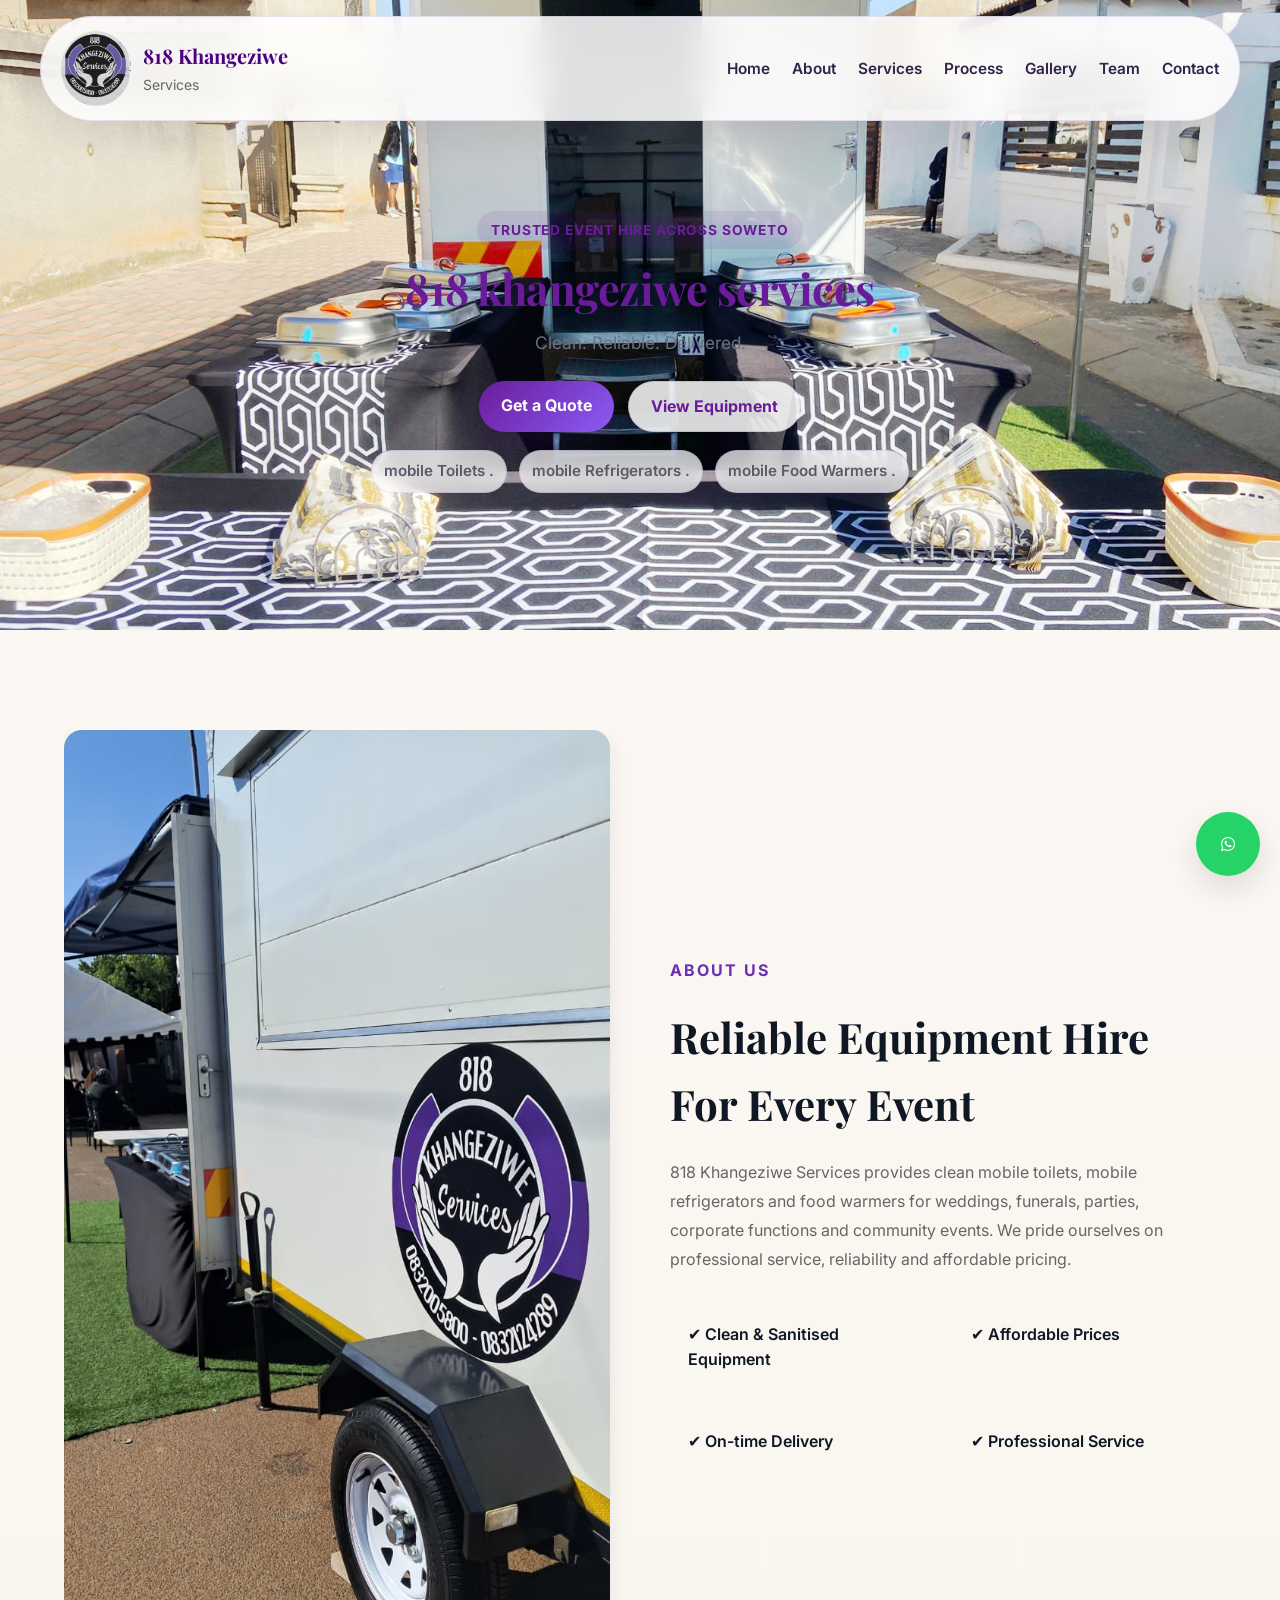
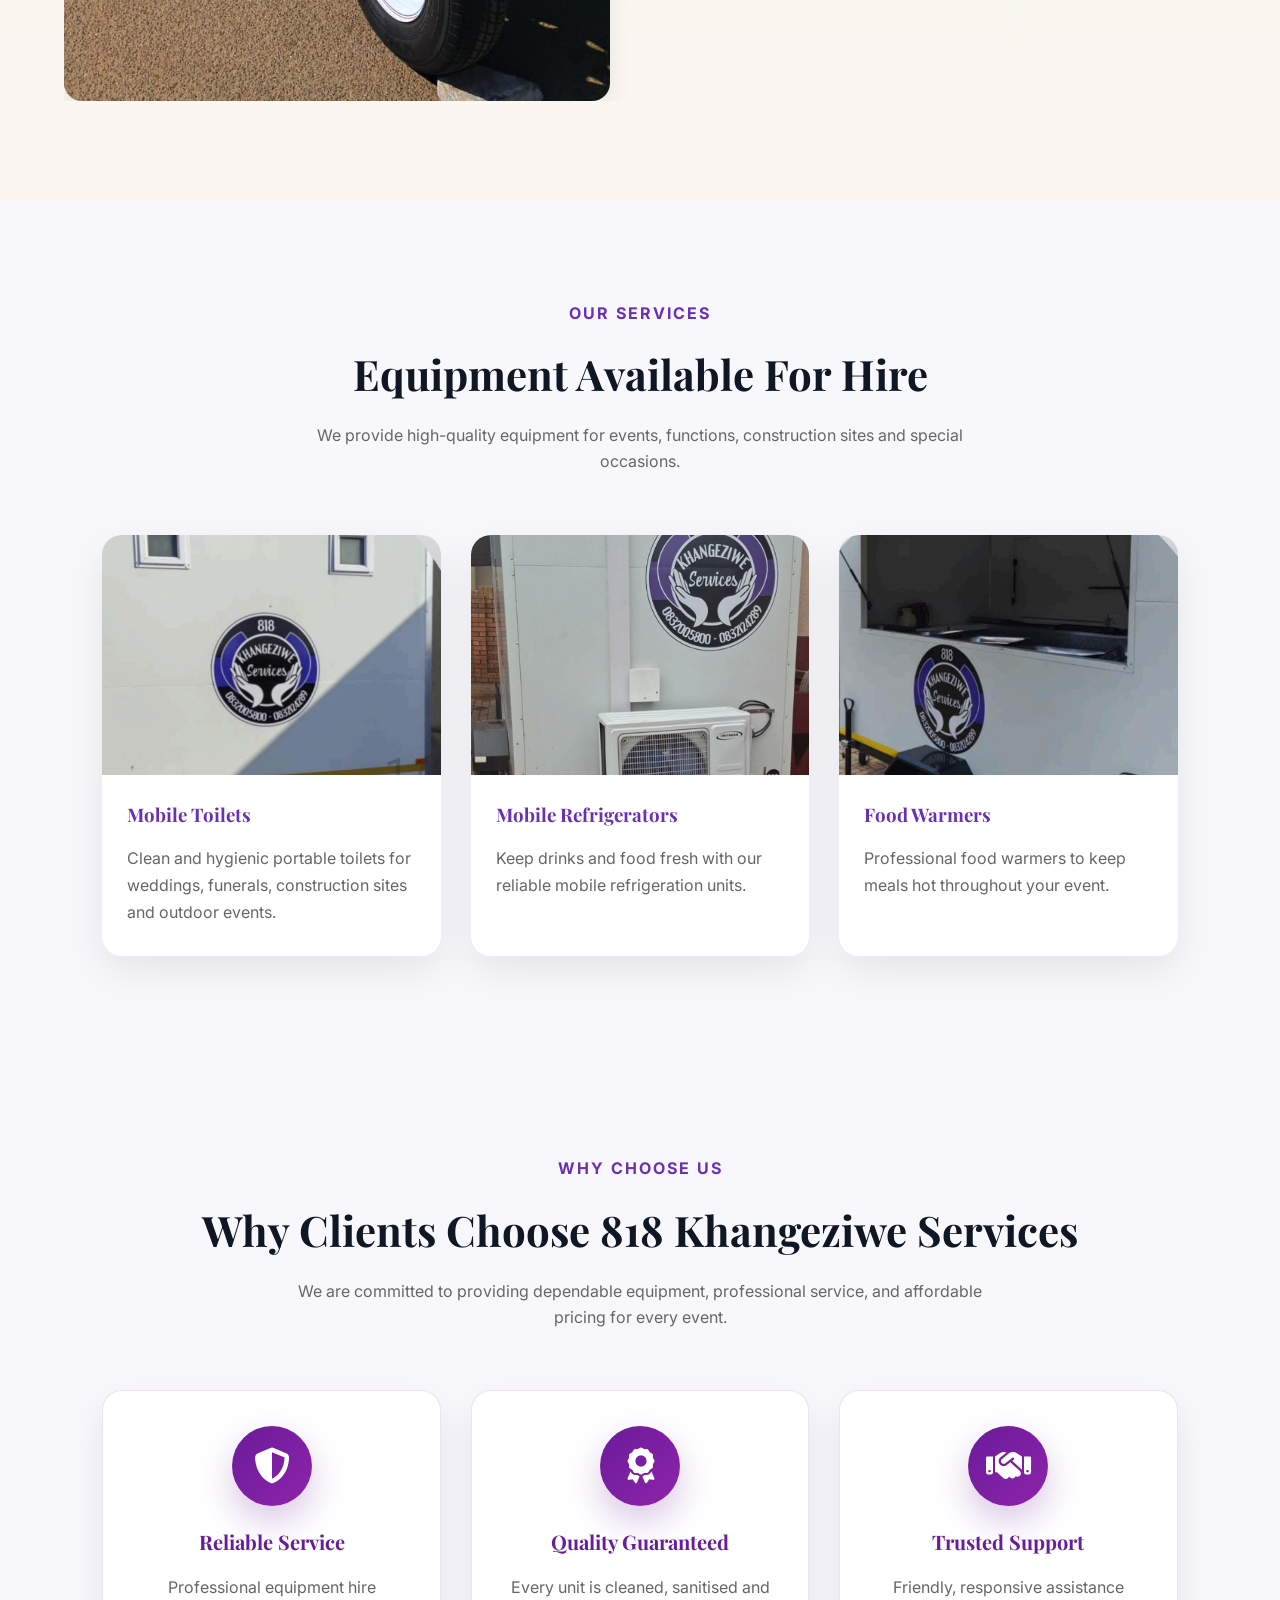
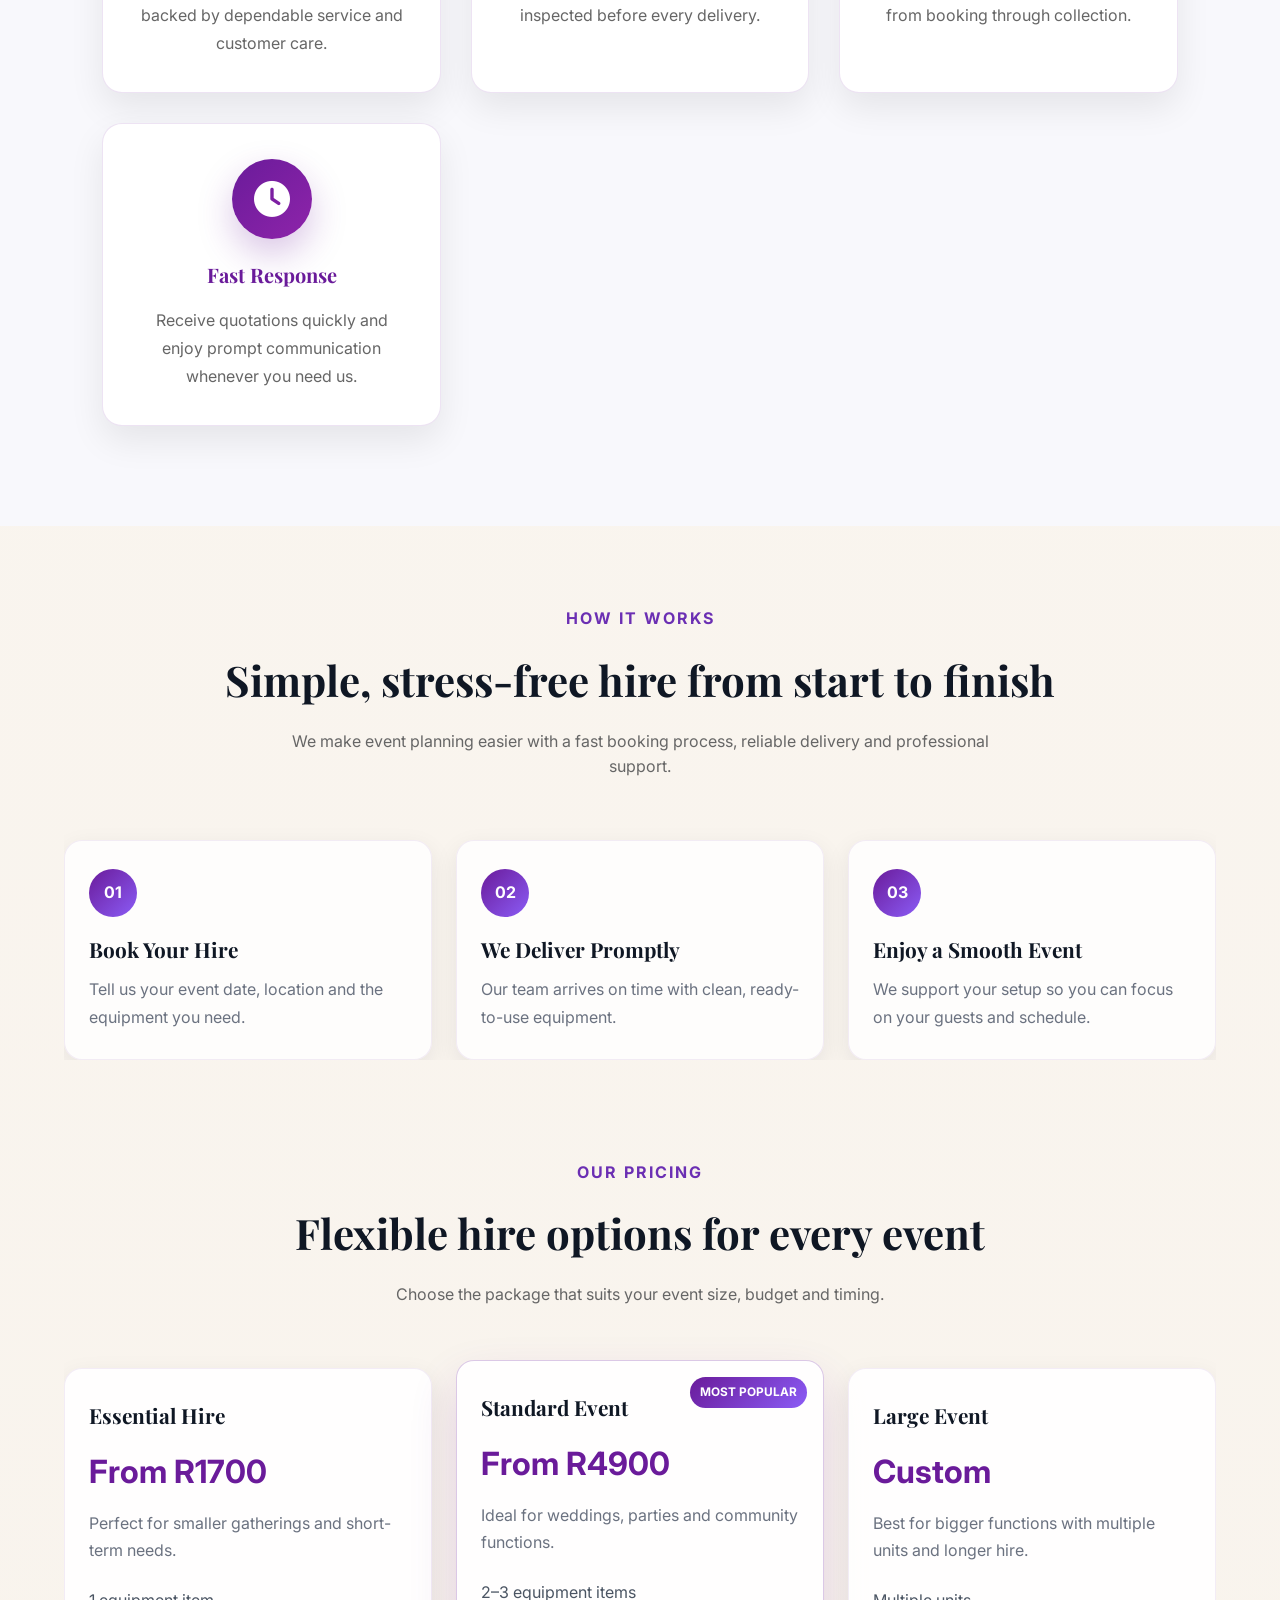
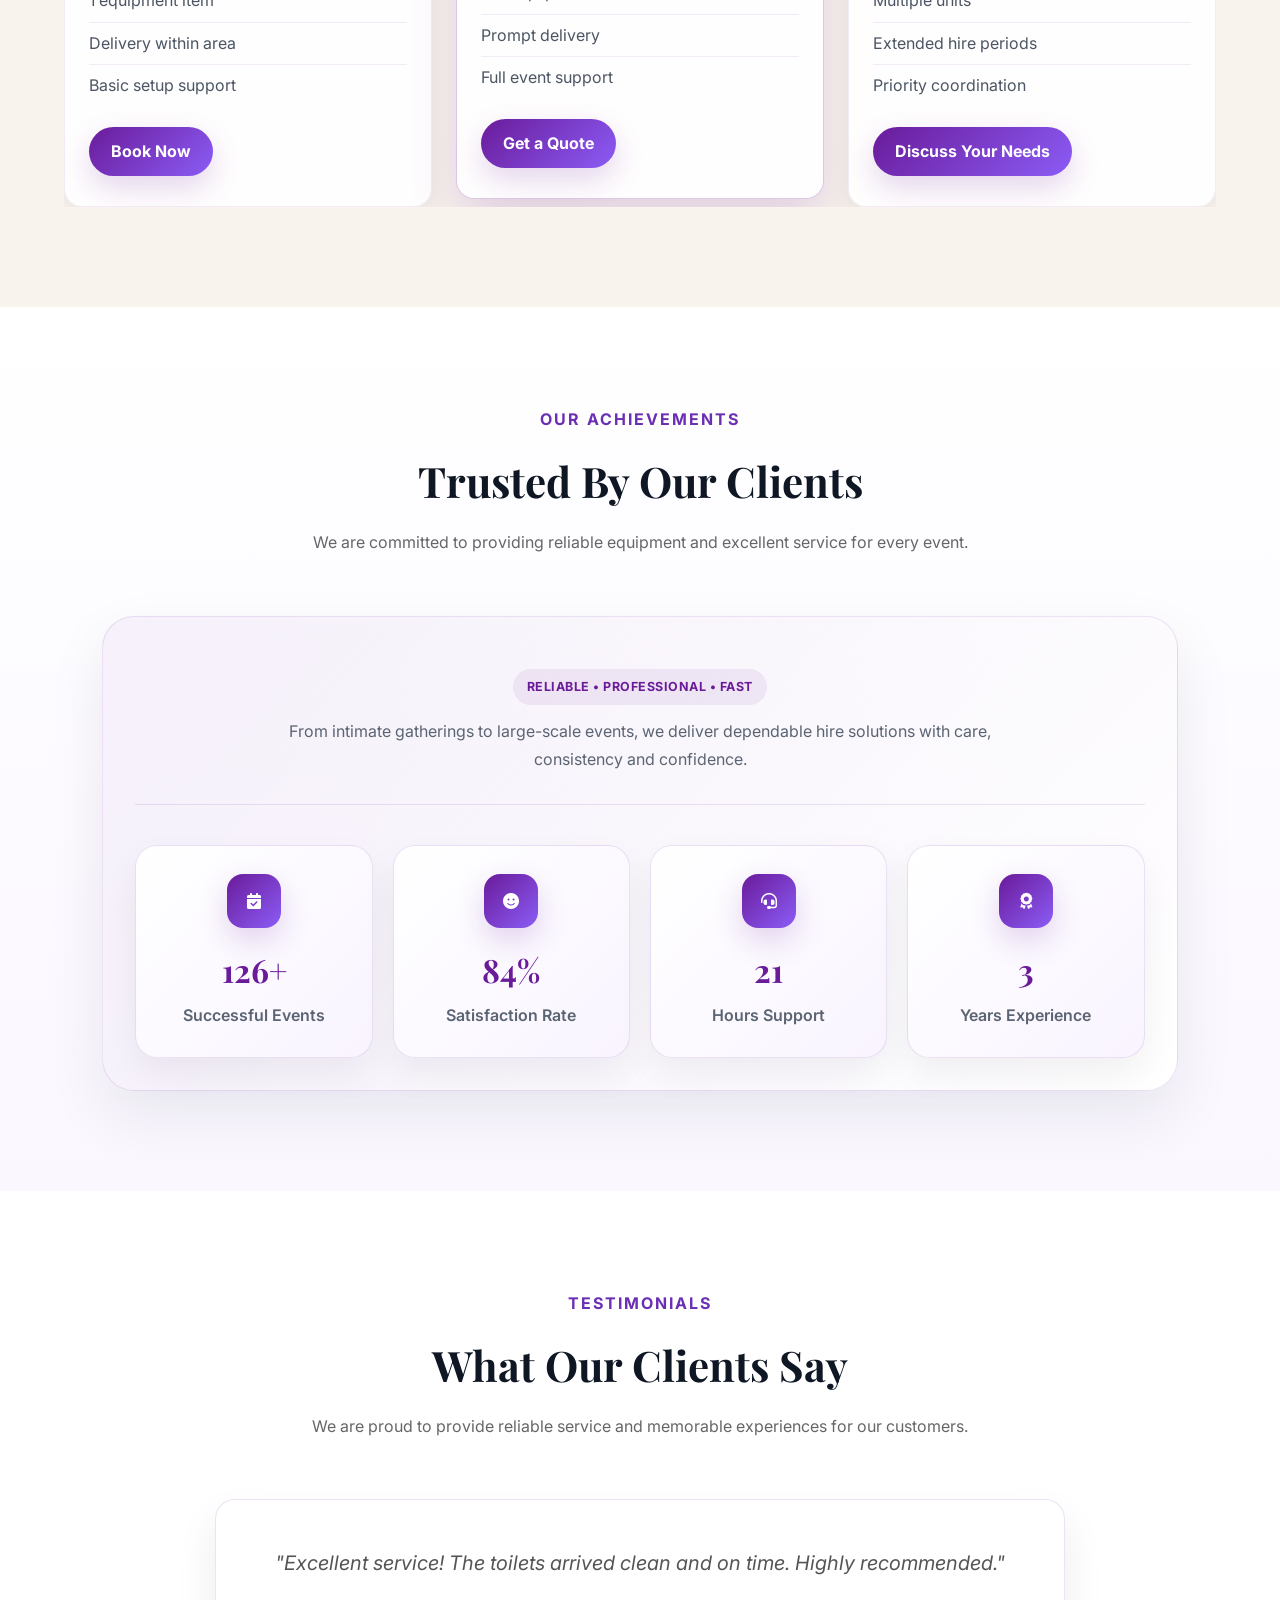
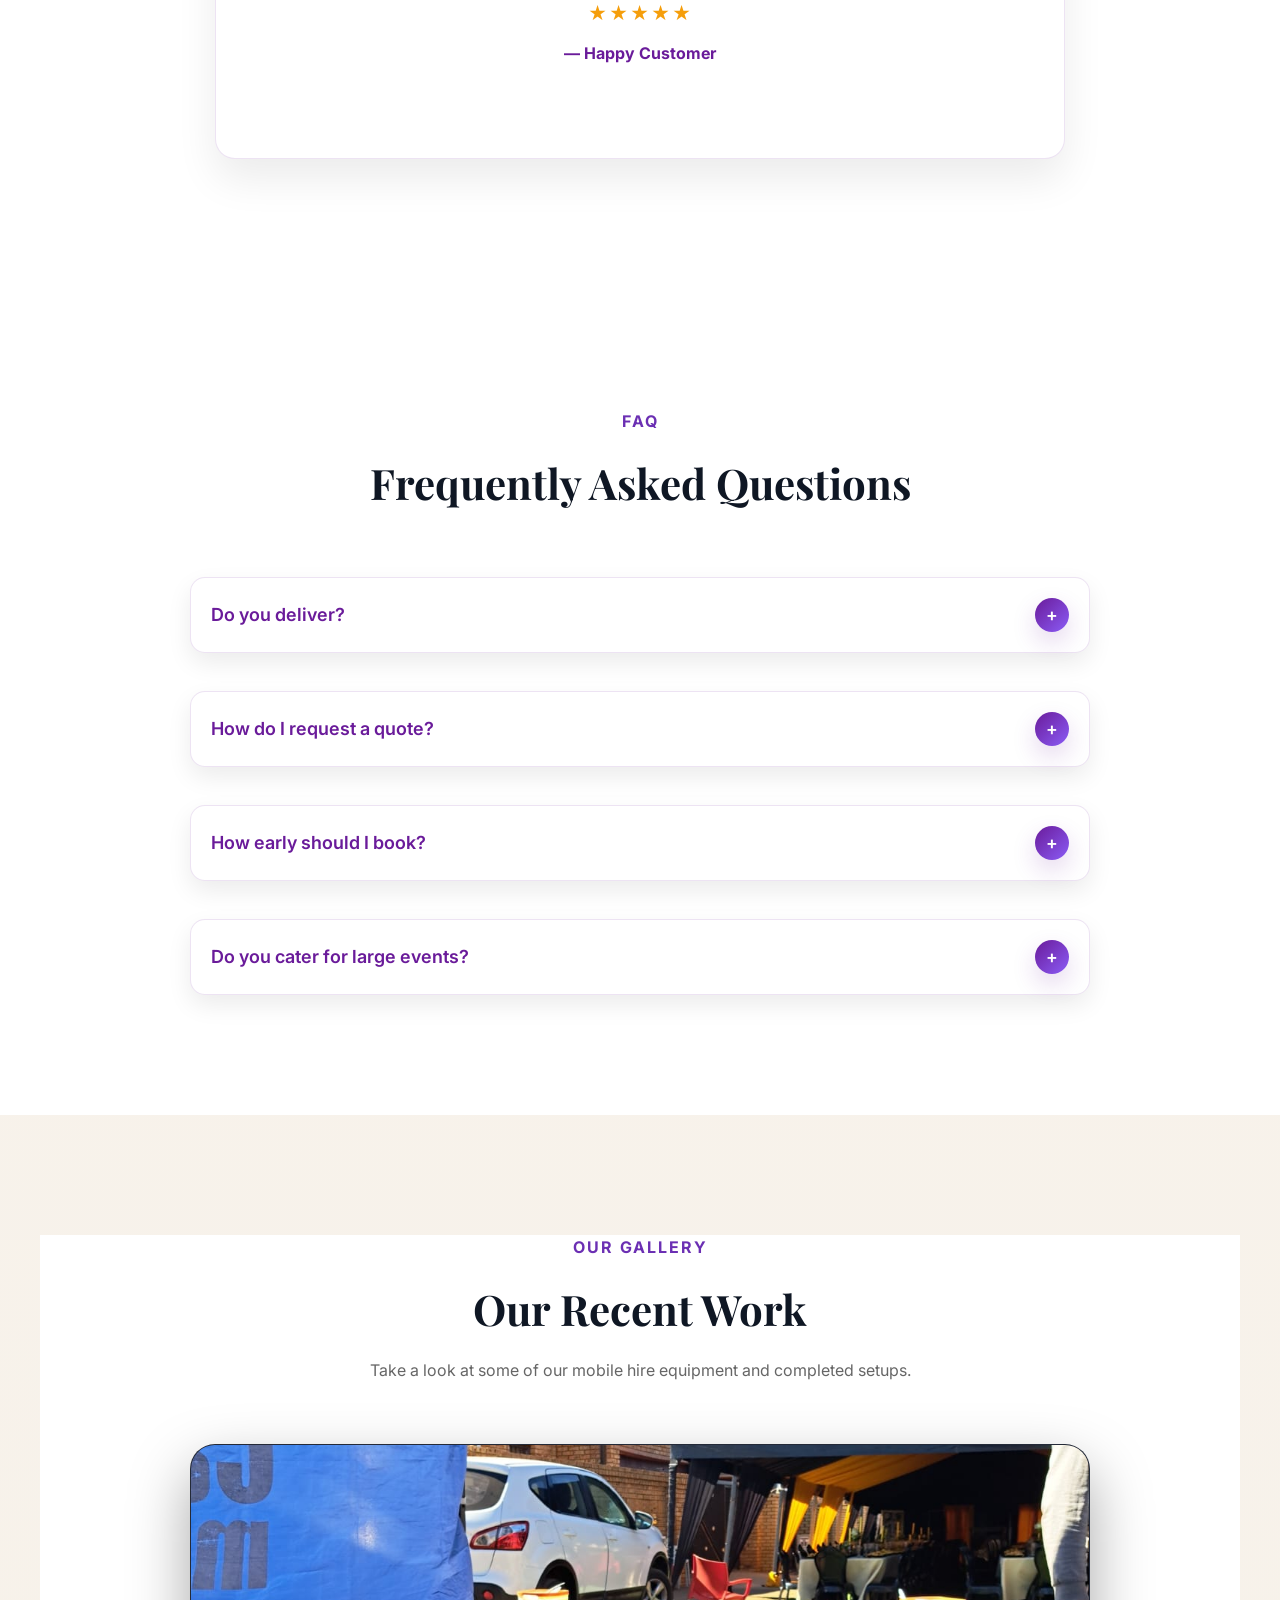
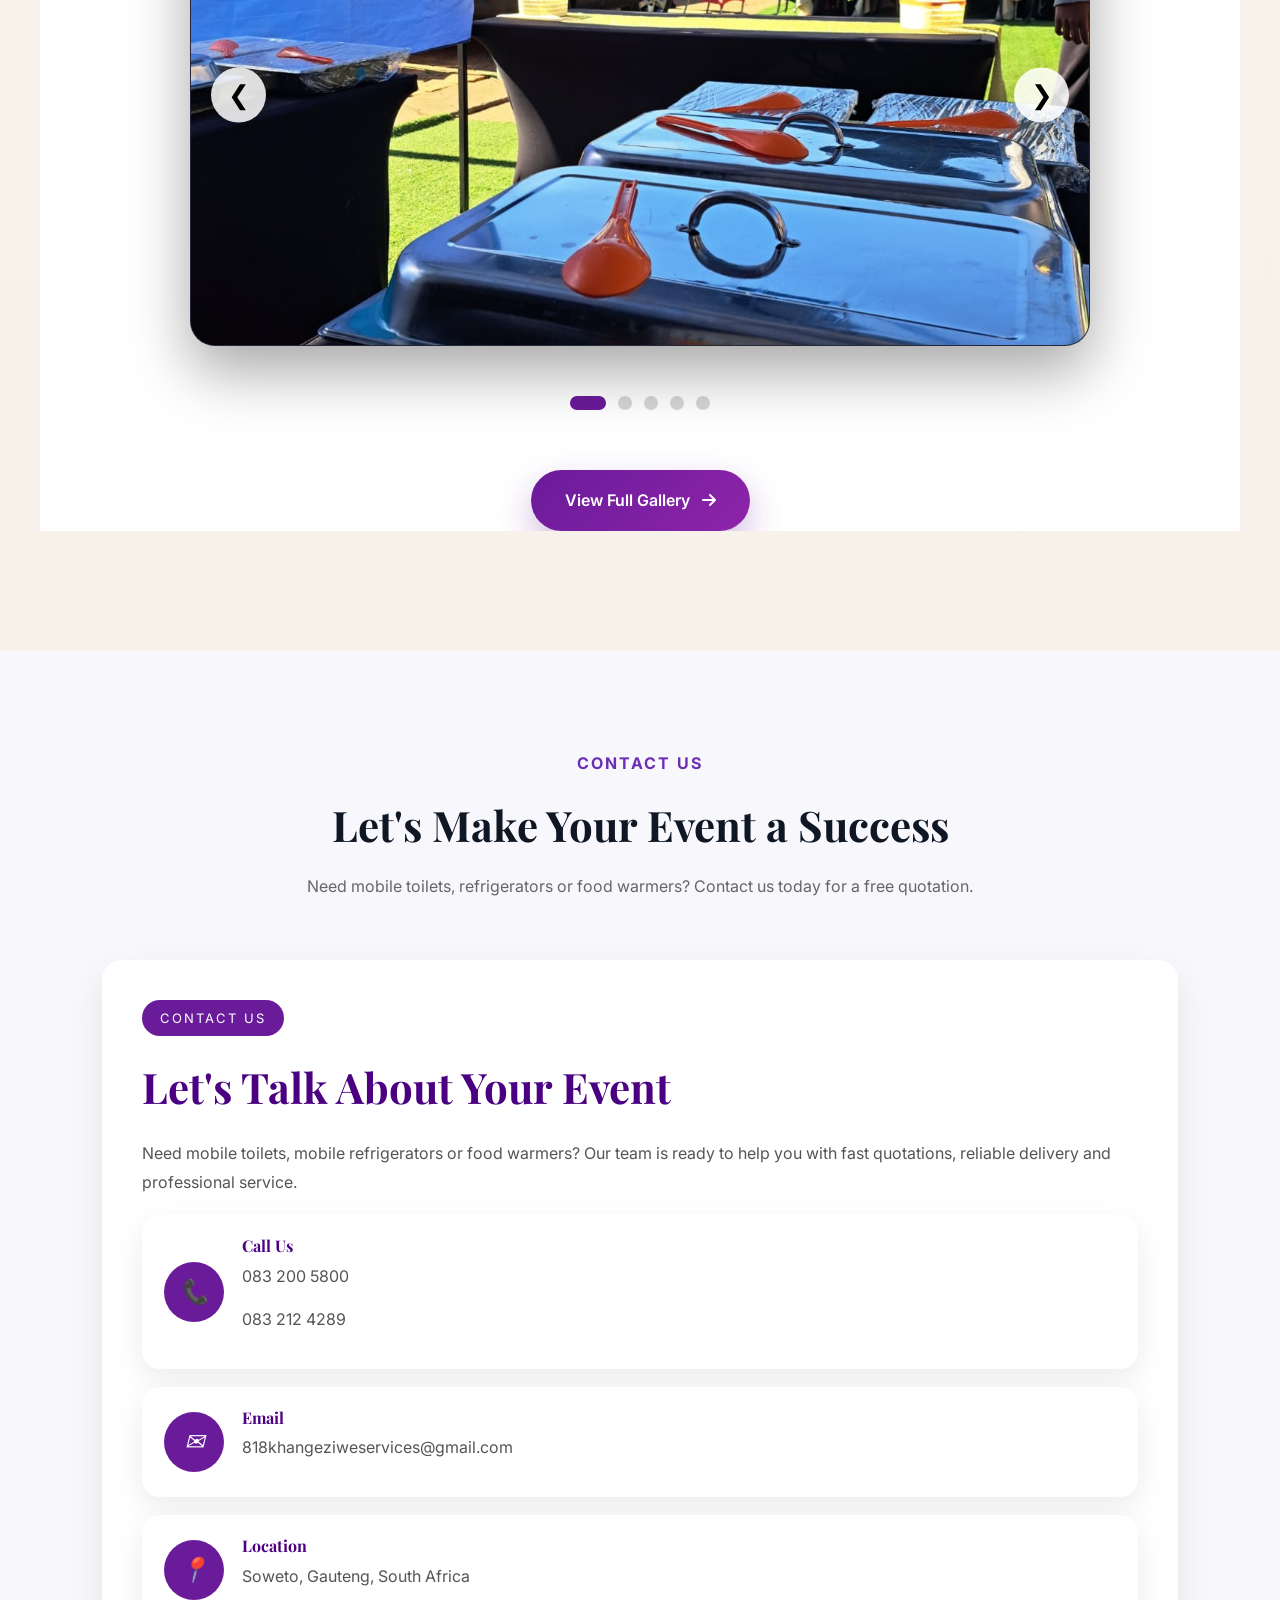
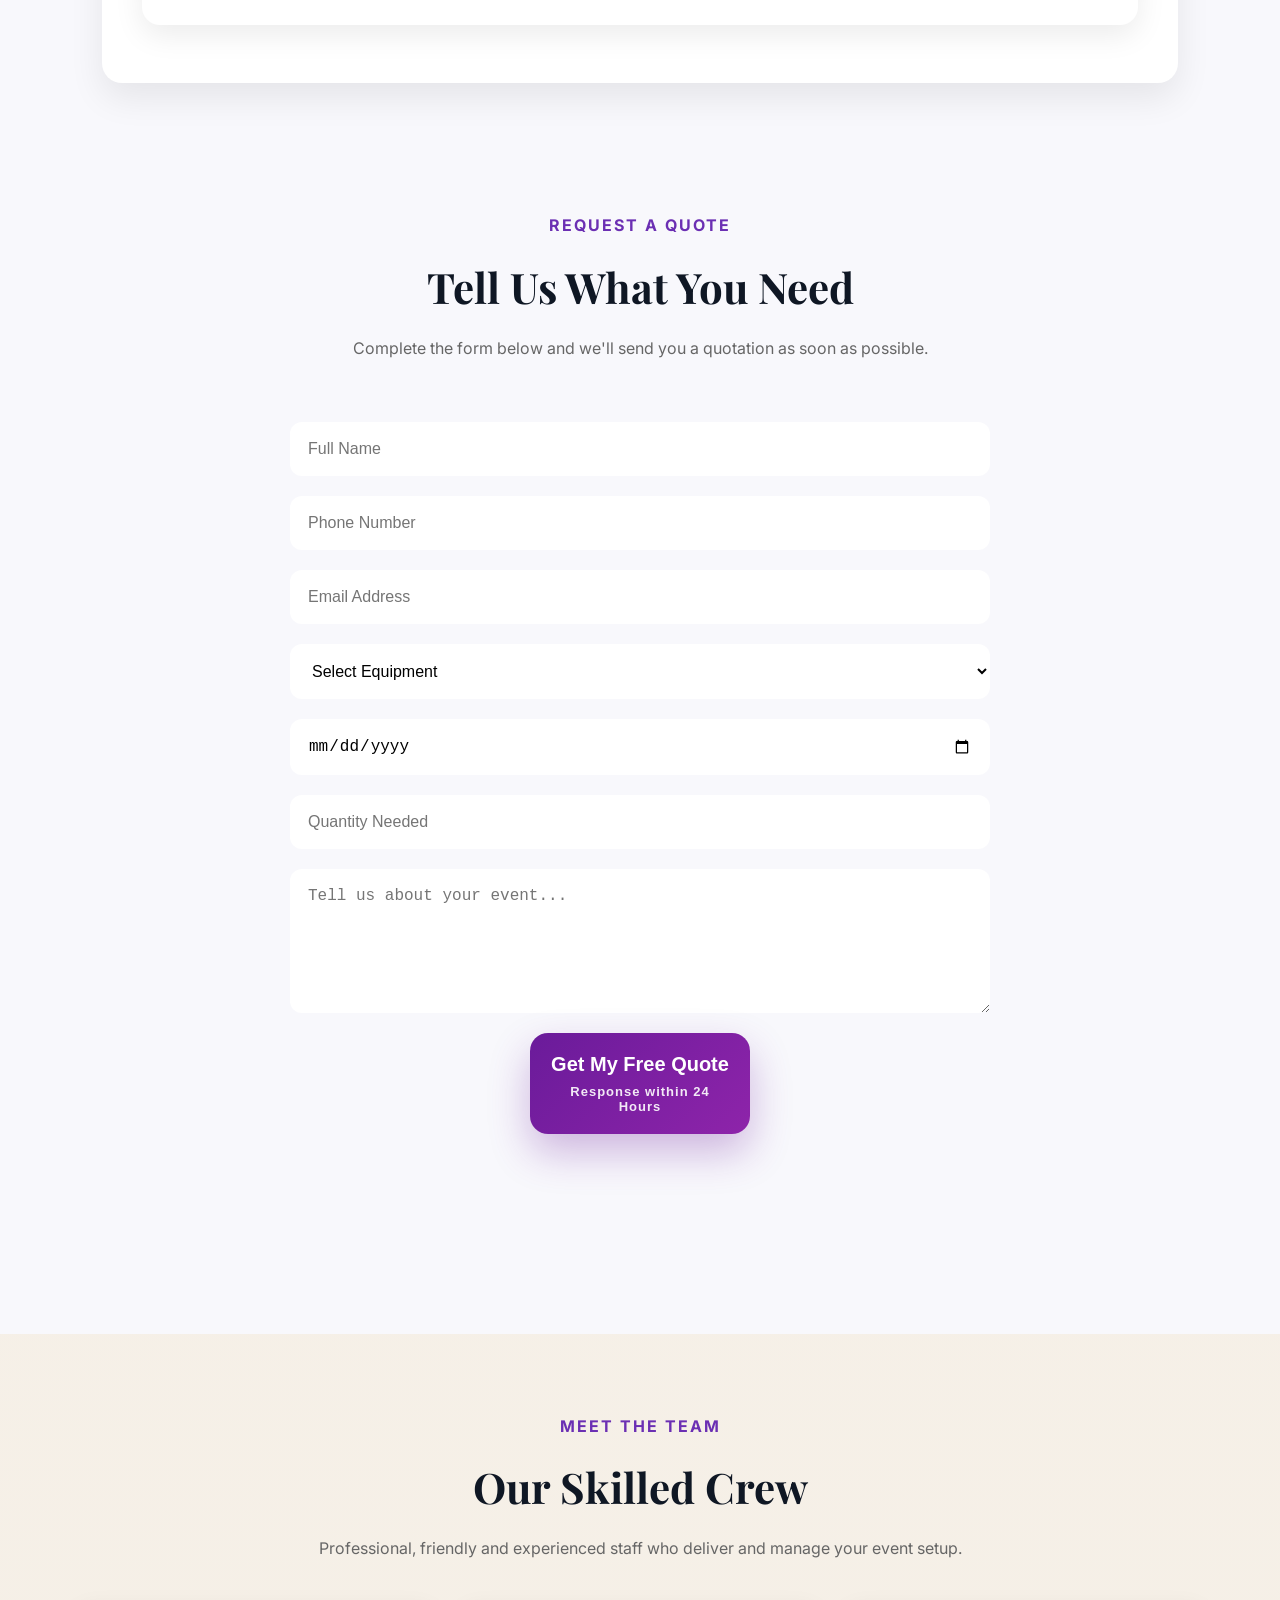
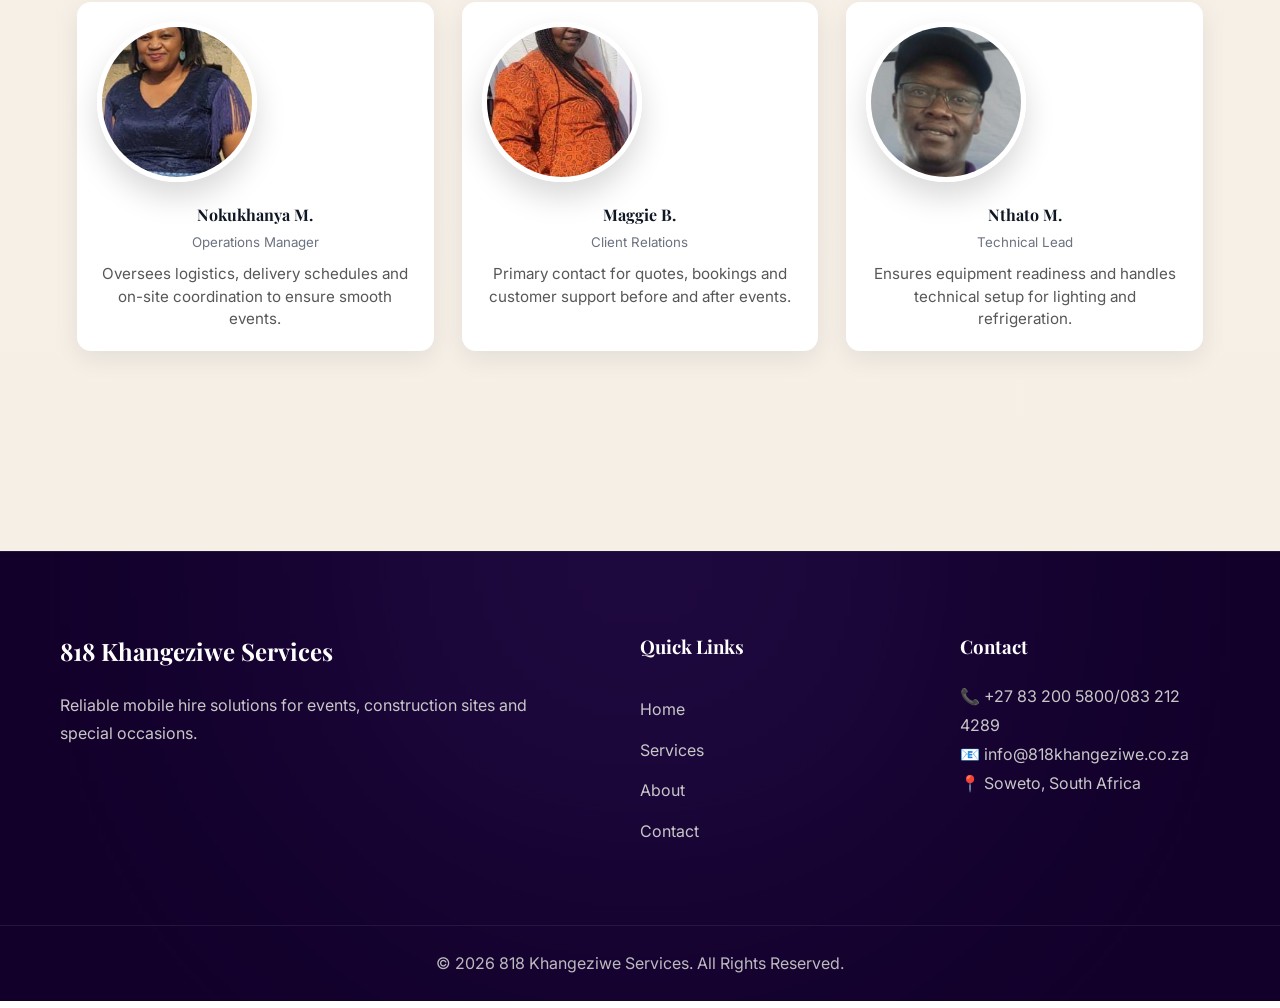
<file: index.html>
<!doctype html>
<html lang="en">
  <head>
    <meta charset="UTF-8" />
    <meta name="viewport" content="width=device-width, initial-scale=1.0" />
    <meta
      name="description"
      content="Reliable mobile toilets, refrigerators and food warmers for weddings, funerals, parties, corporate events and community functions in Soweto and surrounding areas."
    />
    <title>818 Khangeziwe Services | Mobile Hire Solutions</title>

    <link rel="stylesheet" href="style.css" />
    <link
      rel="stylesheet"
      href="https://cdnjs.cloudflare.com/ajax/libs/font-awesome/6.5.2/css/all.min.css"
    />
  </head>

  <body>
    <div id="loader">
      <div class="spinner"></div>
    </div>

    <!-- Hero Section -->
    <header class="hero" id="home">
      <div class="menu-overlay" id="menuOverlay"></div>
      <nav class="navbar">
        <div class="logo">
          <img src="assets/images/logo.png" alt="818 Khangeziwe Services" />

          <div class="logo-text">
            <h3>818 Khangeziwe</h3>
            <span>Services</span>
          </div>
        </div>

        <button
          class="hamburger"
          id="hamburger"
          type="button"
          aria-label="Toggle navigation"
          aria-expanded="false"
          aria-controls="navLinks"
        >
          <span></span>
          <span></span>
          <span></span>
        </button>

        <ul class="nav-links" id="navLinks">
          <li><a href="#home">Home</a></li>
          <li><a href="#about">About</a></li>
          <li><a href="#services">Services</a></li>
          <li><a href="#process">Process</a></li>
          <li><a href="#gallery">Gallery</a></li>
          <li><a href="#team">Team</a></li>
          <li><a href="#contact">Contact</a></li>
        </ul>
      </nav>

      <div class="hero-content">
        <span class="hero-badge">Trusted Event Hire Across Soweto</span>
        <h1>818 khangeziwe services</h1>

        <p>Clean. Reliable. Delivered.</p>

        <div class="hero-actions">
          <a href="#contact" class="btn">Get a Quote</a>
          <a href="#services" class="btn btn-secondary">View Equipment</a>
        </div>

        <div class="hero-highlights">
          <span>mobile Toilets .</span>
          <span>mobile Refrigerators .</span>
          <span>mobile Food Warmers .</span>
        </div>
      </div>
    </header>

    <!-- ==========================
     ABOUT
========================== -->

    <section class="about" id="about">
      <div class="about-image">
        <img src="assets/images/about.jpg" alt="818 Khangeziwe Services" />
      </div>

      <div class="about-content">
        <span>ABOUT US</span>

        <h2>Reliable Equipment Hire For Every Event</h2>

        <p>
          818 Khangeziwe Services provides clean mobile toilets, mobile
          refrigerators and food warmers for weddings, funerals, parties,
          corporate functions and community events. We pride ourselves on
          professional service, reliability and affordable pricing.
        </p>

        <div class="about-features">
          <div class="feature">✔ Clean & Sanitised Equipment</div>

          <div class="feature">✔ Affordable Prices</div>

          <div class="feature">✔ On-time Delivery</div>

          <div class="feature">✔ Professional Service</div>
        </div>
      </div>
    </section>
    <!-- ==========================
     SERVICES
========================== -->

    <section class="services" id="services">
      <div class="section-title">
        <span>OUR SERVICES</span>

        <h2>Equipment Available For Hire</h2>

        <p>
          We provide high-quality equipment for events, functions, construction
          sites and special occasions.
        </p>
      </div>

      <div class="services-grid">
        <div class="service-card">
          <img src="assets/images/toilet.jpg" alt="Mobile Toilet" />

          <h3>Mobile Toilets</h3>

          <p>
            Clean and hygienic portable toilets for weddings, funerals,
            construction sites and outdoor events.
          </p>
        </div>

        <div class="service-card">
          <img src="assets/images/fridge.jpg" alt="Mobile Refrigerator" />

          <h3>Mobile Refrigerators</h3>

          <p>
            Keep drinks and food fresh with our reliable mobile refrigeration
            units.
          </p>
        </div>

        <div class="service-card">
          <img src="assets/images/warmer.jpg" alt="Food Warmer" />

          <h3>Food Warmers</h3>

          <p>
            Professional food warmers to keep meals hot throughout your event.
          </p>
        </div>
      </div>
    </section>
    <!-- ==========================
     WHY CHOOSE US
========================== -->

    <section class="why-us" id="why-us">
      <div class="section-title">
        <span>WHY CHOOSE US</span>

        <h2>Why Clients Choose 818 Khangeziwe Services</h2>

        <p>
          We are committed to providing dependable equipment, professional
          service, and affordable pricing for every event.
        </p>
      </div>

      <div class="why-grid">
        <div class="why-card">
          <div class="why-icon">
            <i class="fas fa-shield-halved"></i>
          </div>

          <h3>Reliable Service</h3>

          <p>
            Professional equipment hire backed by dependable service and
            customer care.
          </p>
        </div>

        <div class="why-card">
          <div class="why-icon">
            <i class="fas fa-award"></i>
          </div>

          <h3>Quality Guaranteed</h3>

          <p>
            Every unit is cleaned, sanitised and inspected before every
            delivery.
          </p>
        </div>

        <div class="why-card">
          <div class="why-icon">
            <i class="fas fa-handshake"></i>
          </div>

          <h3>Trusted Support</h3>

          <p>
            Friendly, responsive assistance from booking through collection.
          </p>
        </div>

        <div class="why-card">
          <div class="why-icon">
            <i class="fas fa-clock"></i>
          </div>

          <h3>Fast Response</h3>

          <p>
            Receive quotations quickly and enjoy prompt communication whenever
            you need us.
          </p>
        </div>
      </div>
    </section>
    <!-- ==========================
     HOW IT WORKS
========================== -->

    <section class="process" id="process">
      <div class="section-title">
        <span>HOW IT WORKS</span>
        <h2>Simple, stress-free hire from start to finish</h2>
        <p>
          We make event planning easier with a fast booking process, reliable
          delivery and professional support.
        </p>
      </div>

      <div class="process-grid">
        <div class="process-card">
          <span class="process-step">01</span>
          <h3>Book Your Hire</h3>
          <p>Tell us your event date, location and the equipment you need.</p>
        </div>

        <div class="process-card">
          <span class="process-step">02</span>
          <h3>We Deliver Promptly</h3>
          <p>Our team arrives on time with clean, ready-to-use equipment.</p>
        </div>

        <div class="process-card">
          <span class="process-step">03</span>
          <h3>Enjoy a Smooth Event</h3>
          <p>
            We support your setup so you can focus on your guests and schedule.
          </p>
        </div>
      </div>
    </section>

    <!-- ==========================
     PRICING
========================== -->

    <section class="pricing" id="pricing">
      <div class="section-title">
        <span>OUR PRICING</span>
        <h2>Flexible hire options for every event</h2>
        <p>Choose the package that suits your event size, budget and timing.</p>
      </div>

      <div class="pricing-grid">
        <div class="pricing-card">
          <h3>Essential Hire</h3>
          <div class="price">From R1700</div>
          <p>Perfect for smaller gatherings and short-term needs.</p>
          <ul>
            <li>1 equipment item</li>
            <li>Delivery within area</li>
            <li>Basic setup support</li>
          </ul>
          <a href="#contact" class="btn">Book Now</a>
        </div>

        <div class="pricing-card featured">
          <span class="popular-tag">Most Popular</span>
          <h3>Standard Event</h3>
          <div class="price">From R4900</div>
          <p>Ideal for weddings, parties and community functions.</p>
          <ul>
            <li>2–3 equipment items</li>
            <li>Prompt delivery</li>
            <li>Full event support</li>
          </ul>
          <a href="#contact" class="btn">Get a Quote</a>
        </div>

        <div class="pricing-card">
          <h3>Large Event</h3>
          <div class="price">Custom</div>
          <p>Best for bigger functions with multiple units and longer hire.</p>
          <ul>
            <li>Multiple units</li>
            <li>Extended hire periods</li>
            <li>Priority coordination</li>
          </ul>
          <a href="#contact" class="btn">Discuss Your Needs</a>
        </div>
      </div>
    </section>

    <!-- ==========================
     COMPANY STATS
========================== -->

    <section class="stats" id="stats">
      <div class="section-title">
        <span>OUR ACHIEVEMENTS</span>
        <h2>Trusted By Our Clients</h2>
        <p>
          We are committed to providing reliable equipment and excellent service
          for every event.
        </p>
      </div>

      <div class="stats-shell">
        <div class="stats-highlight">
          <span class="stats-pill">Reliable • Professional • Fast</span>
          <p>
            From intimate gatherings to large-scale events, we deliver
            dependable hire solutions with care, consistency and confidence.
          </p>
        </div>

        <div class="stats-container">
          <div class="stat-box">
            <div class="stat-icon"><i class="fas fa-calendar-check"></i></div>
            <h2 class="counter" data-target="150" data-suffix="+">0</h2>
            <p>Successful Events</p>
          </div>

          <div class="stat-box">
            <div class="stat-icon"><i class="fas fa-smile"></i></div>
            <h2 class="counter" data-target="100" data-suffix="%">0</h2>
            <p>Satisfaction Rate</p>
          </div>

          <div class="stat-box">
            <div class="stat-icon"><i class="fas fa-headset"></i></div>
            <h2 class="counter" data-target="24">0</h2>
            <p>Hours Support</p>
          </div>

          <div class="stat-box">
            <div class="stat-icon"><i class="fas fa-award"></i></div>
            <h2 class="counter" data-target="3">0</h2>
            <p>Years Experience</p>
          </div>
        </div>
      </div>
    </section>
    <!-- ==========================
     TESTIMONIALS
========================== -->

    <section class="testimonials" id="testimonials">
      <div class="section-title">
        <span>TESTIMONIALS</span>

        <h2>What Our Clients Say</h2>

        <p>
          We are proud to provide reliable service and memorable experiences for
          our customers.
        </p>
      </div>

      <div class="testimonial-slider">
        <div class="testimonial-card active">
          <p>
            "Excellent service! The toilets arrived clean and on time. Highly
            recommended."
          </p>

          <div class="stars">★★★★★</div>

          <strong>— Happy Customer</strong>
        </div>

        <div class="testimonial-card">
          <p>
            "Professional team and affordable prices. Everything went smoothly."
          </p>

          <div class="stars">★★★★★</div>

          <strong>— Event Organiser</strong>
        </div>

        <div class="testimonial-card">
          <p>
            "Great communication and reliable delivery. We'll definitely hire
            again."
          </p>

          <div class="stars">★★★★★</div>

          <strong>— Community Event</strong>
        </div>
      </div>
    </section>
    <!-- ==========================
     FAQ
========================== -->

    <section class="faq" id="faq">
      <div class="section-title">
        <span>FAQ</span>
        <h2>Frequently Asked Questions</h2>
      </div>

      <div class="faq-container">
        <details>
          <summary>Do you deliver?</summary>
          <p>
            Yes. We deliver and collect equipment across Soweto and surrounding
            areas.
          </p>
        </details>

        <details>
          <summary>How do I request a quote?</summary>
          <p>Simply complete our quotation form or contact us on WhatsApp.</p>
        </details>

        <details>
          <summary>How early should I book?</summary>
          <p>
            We recommend booking several days in advance, especially during busy
            periods.
          </p>
        </details>

        <details>
          <summary>Do you cater for large events?</summary>
          <p>Yes. We provide equipment for both small and large events.</p>
        </details>
      </div>
    </section>
    <!-- ==========================
     GALLERY
========================== -->

    <section class="gallery" id="gallery">
      <div class="section-title">
        <span>OUR GALLERY</span>

        <h2>Our Recent Work</h2>

        <p>
          Take a look at some of our mobile hire equipment and completed setups.
        </p>
      </div>

      <div class="gallery-slider">
        <button id="prev-slide" class="slide-arrow">&#10094;</button>

        <img
          id="gallery-image"
          src="assets/images/gallery1.jpg"
          alt="818 Khangeziwe Services"
        />

        <button id="next-slide" class="slide-arrow">&#10095;</button>
      </div>
      <div class="gallery-dots">
        <span class="dot active"></span>

        <span class="dot"></span>

        <span class="dot"></span>

        <span class="dot"></span>

        <span class="dot"></span>
      </div>

      <a href="gallery.html" class="gallery-btn">
        <span>View Full Gallery</span>

        <i class="fas fa-arrow-right"></i>
      </a>
    </section>
    <!-- ==========================
     CONTACT
========================== -->

    <section class="contact" id="contact">
      <div class="section-title">
        <span>CONTACT US</span>

        <h2>Let's Make Your Event a Success</h2>

        <p>
          Need mobile toilets, refrigerators or food warmers? Contact us today
          for a free quotation.
        </p>
      </div>

      <div class="contact-container">
        <div class="contact-info">
          <span class="contact-tag">CONTACT US</span>

          <h2>Let's Talk About Your Event</h2>

          <p class="contact-text">
            Need mobile toilets, mobile refrigerators or food warmers? Our team
            is ready to help you with fast quotations, reliable delivery and
            professional service.
          </p>

          <div class="info-card">
            <i>📞</i>
            <div>
              <h4>Call Us</h4>
              <p>083 200 5800</p>
              <p>083 212 4289</p>
            </div>
          </div>

          <div class="info-card">
            <i>✉</i>
            <div>
              <h4>Email</h4>
              <p>818khangeziweservices@gmail.com</p>
            </div>
          </div>

          <div class="info-card">
            <i>📍</i>
            <div>
              <h4>Location</h4>
              <p>Soweto, Gauteng, South Africa</p>
            </div>
          </div>
        </div>

        <!-- ==========================
     REQUEST A QUOTE
========================== -->

        <section class="quote" id="quote">
          <div class="section-title">
            <span>REQUEST A QUOTE</span>

            <h2>Tell Us What You Need</h2>

            <p>
              Complete the form below and we'll send you a quotation as soon as
              possible.
            </p>
          </div>

          <form class="quote-form">
            <input type="text" placeholder="Full Name" required />

            <input type="tel" placeholder="Phone Number" required />

            <input type="email" placeholder="Email Address" />

            <select required>
              <option value="">Select Equipment</option>

              <option>Mobile Toilet</option>

              <option>Mobile Refrigerator</option>

              <option>Food Warmer</option>

              <option>Multiple Items</option>
            </select>

            <input type="date" required />

            <input type="number" placeholder="Quantity Needed" />

            <textarea
              rows="6"
              placeholder="Tell us about your event..."
            ></textarea>

            <button type="submit" class="quote-btn">
              <span>Get My Free Quote</span>

              <small>Response within 24 Hours</small>
            </button>
          </form>
        </section>
      </div>
    </section>

    <!-- ==========================
     FOOTER
========================== -->

    <!-- ==========================
         TEAM
========================== -->

    <section class="team" id="team">
      <div class="section-title">
        <span>MEET THE TEAM</span>

        <h2>Our Skilled Crew</h2>

        <p>
          Professional, friendly and experienced staff who deliver and manage
          your event setup.
        </p>
      </div>

      <div class="team-grid">
        <div class="team-card">
          <img
            src="assets/images/team1.jpg"
            alt="Team member Nokukhanya"
            loading="lazy"
          />
          <h4>Nokukhanya M.</h4>
          <small>Operations Manager</small>
          <p>
            Oversees logistics, delivery schedules and on-site coordination to
            ensure smooth events.
          </p>
        </div>

        <div class="team-card">
          <img
            src="assets/images/team2.jpg"
            alt="Team member Maggie"
            loading="lazy"
          />
          <h4>Maggie B.</h4>
          <small>Client Relations</small>
          <p>
            Primary contact for quotes, bookings and customer support before and
            after events.
          </p>
        </div>

        <div class="team-card">
          <img
            src="assets/images/team3.jpg"
            alt="Team member Nthato"
            loading="lazy"
          />
          <h4>Nthato M.</h4>
          <small>Technical Lead</small>
          <p>
            Ensures equipment readiness and handles technical setup for lighting
            and refrigeration.
          </p>
        </div>
      </div>
    </section>

    <footer class="footer">
      <div class="footer-glow"></div>

      <div class="footer-container">
        <div class="footer-brand">
          <h2>818 Khangeziwe Services</h2>

          <p>
            Reliable mobile hire solutions for events, construction sites and
            special occasions.
          </p>
        </div>

        <div class="footer-links">
          <h3>Quick Links</h3>

          <a href="#home">Home</a>
          <a href="#services">Services</a>
          <a href="#about">About</a>
          <a href="#contact">Contact</a>
        </div>

        <div class="footer-contact">
          <h3>Contact</h3>

          <p>📞 +27 83 200 5800/083 212 4289</p>

          <p>📧 info@818khangeziwe.co.za</p>

          <p>📍 Soweto, South Africa</p>
        </div>
      </div>

      <div class="footer-bottom">
        © 2026 818 Khangeziwe Services. All Rights Reserved.
      </div>
    </footer>

    <!-- WhatsApp Floating Button -->
    <a
      id="whatsappFloat"
      class="whatsapp-float"
      href="https://wa.me/27832005800?text=Hello%20I%20need%20a%20quote"
      target="_blank"
      rel="noopener noreferrer"
      aria-label="Chat on WhatsApp"
    >
      <i class="fab fa-whatsapp" aria-hidden="true"></i>
    </a>

    <button id="topBtn">↑</button>

    <script src="script.js"></script>
  </body>
</html>
</file>
<file: style.css>
/* =====================================
    GOOGLE FONTS + DESIGN TOKENS
===================================== */

@import url("https://fonts.googleapis.com/css2?family=Inter:wght@300;400;500;600;700&family=Playfair+Display:wght@400;600;700&display=swap");

:root {
  /* Colors */
  --bg: #fbf7f2; /* soft beige background */
  --surface: #ffffff; /* card/surface */
  --muted: #6b7280;
  --primary: #6a1b9a; /* brand */
  --accent: #8b5cf6;
  --glass: rgba(0, 0, 0, 0.04);
  --text: #0f1724;

  /* Type */
  --font-body:
    "Inter", system-ui, -apple-system, "Segoe UI", Roboto, "Helvetica Neue",
    Arial;
  --font-heading: "Playfair Display", Georgia, "Times New Roman", serif;

  /* Layout */
  --radius: 14px;
  --card-radius: 18px;
  --gap: 24px;

  /* Shadows */
  --shadow-soft: 0 8px 24px rgba(15, 23, 36, 0.08);
  --shadow-elev: 0 18px 40px rgba(15, 23, 36, 0.12);

  /* Motion */
  --ease: cubic-bezier(0.2, 0.9, 0.3, 1);
}

/* =====================================
   RESET
===================================== */

* {
  margin: 0;
  padding: 0;
  box-sizing: border-box;
}

html {
  scroll-behavior: smooth;
  overflow-x: hidden;
}

body {
  font-family: var(--font-body);
  background: linear-gradient(180deg, var(--bg) 0%, #f5efe6 100%);
  color: var(--text);
  -webkit-font-smoothing: antialiased;
  -moz-osx-font-smoothing: grayscale;
  line-height: 1.6;
  overflow-x: hidden;
}

img {
  display: block;
  max-width: 100%;
  height: auto;
}

section {
  overflow-x: hidden;
}

h1 {
  font-family: var(--font-heading);
  color: var(--primary);
}

h2,
h3,
h4 {
  font-family: var(--font-heading);
  color: var(--text);
}

a {
  color: var(--primary);
}

/* =====================================
   HERO
===================================== */

.hero {
  min-height: 70vh;
  display: flex;
  flex-direction: column;
  justify-content: center;
  padding-top: 90px;
  background:
    linear-gradient(
      180deg,
      rgba(251, 247, 242, 0.55),
      rgba(245, 239, 230, 0.55)
    ),
    url("assets/images/hero.jpg") center/cover no-repeat;
  background-blend-mode: overlay;
  position: relative;
}

/* =====================================
   NAVBAR
===================================== */

.navbar {
  position: fixed;
  top: 16px;
  left: 50%;
  transform: translateX(-50%);
  width: min(1200px, calc(100% - 24px));
  display: flex;
  justify-content: space-between;
  align-items: center;
  padding: 14px 20px;
  background: rgba(255, 255, 255, 0.86);
  backdrop-filter: blur(18px);
  -webkit-backdrop-filter: blur(18px);
  border: 1px solid rgba(106, 27, 154, 0.12);
  border-radius: 999px;
  box-shadow: 0 16px 40px rgba(15, 23, 36, 0.1);
  z-index: 1000;
  transition: all 0.3s var(--ease);
}

.logo img {
  width: 88px;
  height: auto;
}

.nav-links {
  display: flex;
  align-items: center;
  gap: 22px;
  list-style: none;
}

.nav-links a {
  position: relative;
  color: #2f2347;
  text-decoration: none;
  font-weight: 600;
  font-size: 0.96rem;
  padding: 8px 0;
  transition: color 0.25s ease;
}

.nav-links a::after {
  content: "";
  position: absolute;
  left: 0;
  bottom: -2px;
  width: 0;
  height: 2px;
  background: linear-gradient(90deg, var(--primary), var(--accent));
  border-radius: 999px;
  transition: width 0.3s var(--ease);
}

.nav-links a:hover,
.nav-links a:focus-visible {
  color: var(--primary);
}

.nav-links a:hover::after,
.nav-links a:focus-visible::after {
  width: 100%;
}

.hamburger {
  display: none;
  align-items: center;
  justify-content: center;
  width: 46px;
  height: 46px;
  padding: 0;
  border: 0;
  border-radius: 50%;
  background: linear-gradient(135deg, var(--primary), var(--accent));
  box-shadow: 0 12px 24px rgba(106, 27, 154, 0.25);
  cursor: pointer;
  z-index: 1001;
}

.hamburger span {
  display: block;
  width: 20px;
  height: 2px;
  background: #fff;
  border-radius: 999px;
  transition:
    transform 0.3s var(--ease),
    opacity 0.3s ease;
}

.hamburger span + span {
  margin-top: 4px;
}

.hamburger.active span:nth-child(1) {
  transform: rotate(45deg) translate(5px, 5px);
}

.hamburger.active span:nth-child(2) {
  opacity: 0;
}

.hamburger.active span:nth-child(3) {
  transform: rotate(-45deg) translate(5px, -5px);
}

body.menu-open {
  overflow: hidden;
}

@media (max-width: 768px) {
  .hero {
    min-height: 72vh;
    padding-top: 70px;
  }

  .hero-content {
    padding: 14px 12px 22px;
  }

  .hero-actions {
    flex-direction: column;
    width: 100%;
    gap: 12px;
  }

  .hero-actions .btn {
    width: 100%;
    max-width: 100%;
  }

  .hero-highlights {
    flex-direction: column;
    width: 100%;
    gap: 10px;
  }

  .hero-highlights span {
    width: 100%;
    text-align: center;
    padding: 8px 10px;
  }

  .process-grid {
    grid-template-columns: 1fr;
  }

  .navbar {
    top: 8px;
    width: calc(100% - 14px);
    padding: 9px 12px;
    border-radius: 18px;
  }

  .hamburger {
    display: inline-flex;
    flex-direction: column;
  }

  .nav-links {
    position: absolute;
    top: 100%;
    left: 50%;
    right: auto;
    width: min(320px, calc(100% - 28px));
    transform: translateX(-50%);
    background: rgba(255, 255, 255, 0.98);
    display: flex;
    flex-direction: column;
    justify-content: flex-start;
    align-items: center;
    max-height: 0;
    overflow: hidden;
    padding-top: 70px;
    transition: max-height 0.35s ease;
    border-radius: 0 0 18px 18px;
    border-top: 1px solid rgba(106, 27, 154, 0.12);
    z-index: 999;
  }

  .nav-links.active {
    max-height: 360px;
    padding: 12px 0;
  }

  .nav-links li {
    list-style: none;
  }

  .nav-links a {
    display: block;
    padding: 10px 14px;
    border-radius: 12px;
    color: #4b0082;
    font-size: 0.95rem;
    background: rgba(106, 27, 154, 0.03);
    border: 1px solid rgba(106, 27, 154, 0.08);
  }

  .nav-links a::after {
    display: none;
  }

  .nav-links a:hover,
  .nav-links a:focus-visible {
    color: #4b0082;
    background: rgba(106, 27, 154, 0.1);
    transform: translateX(0);
  }
}

@media (max-width: 560px) {
  .hero-content h1 {
    font-size: 2.2rem;
    margin-bottom: 12px;
  }

  .hero-badge {
    font-size: 0.78rem;
    padding: 6px 10px;
  }

  .hero-content p {
    font-size: 0.98rem;
    margin-bottom: 18px;
  }
}

/* =====================================
   HERO CONTENT
===================================== */

.hero-content {
  flex: 1;
  display: flex;
  flex-direction: column;
  justify-content: center;
  align-items: center;
  text-align: center;
  padding: 24px 20px 40px;
  max-width: 900px;
  margin: 0 auto;
}

.hero-badge {
  display: inline-flex;
  align-items: center;
  gap: 8px;
  padding: 8px 14px;
  border-radius: 999px;
  background: rgba(106, 27, 154, 0.1);
  color: var(--primary);
  font-size: 0.86rem;
  font-weight: 700;
  letter-spacing: 0.06em;
  text-transform: uppercase;
  margin-bottom: 16px;
}

.hero-content h1 {
  color: var(--primary);
  font-size: clamp(2.2rem, 3.4vw, 3.6rem);
  font-weight: 700;
  margin-bottom: 16px;
  letter-spacing: -0.5px;
  line-height: 1.1;
}

.hero-content p {
  color: var(--muted);
  font-size: 1.08rem;
  max-width: 760px;
  margin-bottom: 24px;
}

.hero-actions {
  display: flex;
  flex-wrap: wrap;
  justify-content: center;
  gap: 14px;
  margin-bottom: 18px;
}

.hero-highlights {
  display: flex;
  flex-wrap: wrap;
  justify-content: center;
  gap: 12px;
  color: #5e5969;
  font-size: 0.95rem;
  font-weight: 600;
}

.hero-highlights span {
  padding: 8px 12px;
  background: rgba(255, 255, 255, 0.72);
  border: 1px solid rgba(106, 27, 154, 0.12);
  border-radius: 999px;
  backdrop-filter: blur(8px);
}

/* Primary button */
.btn {
  display: inline-block;
  padding: 12px 22px;
  border-radius: 999px;
  background: linear-gradient(135deg, var(--primary), var(--accent));
  color: #fff;
  text-decoration: none;
  font-weight: 700;
  box-shadow: 0 12px 30px rgba(106, 27, 154, 0.18);
  transition:
    transform 0.28s var(--ease),
    box-shadow 0.28s var(--ease),
    opacity 0.2s ease;
}

.btn-secondary {
  background: rgba(255, 255, 255, 0.84);
  color: var(--primary);
  border: 1px solid rgba(106, 27, 154, 0.16);
  box-shadow: 0 8px 20px rgba(15, 23, 36, 0.06);
}

.btn:hover {
  transform: translateY(-6px);
  box-shadow: 0 22px 50px rgba(106, 27, 154, 0.2);
}

/* focus-visible for accessibility */
:focus-visible {
  outline: 3px solid rgba(106, 27, 154, 0.12);
  outline-offset: 3px;
}
/* ==========================
   ABOUT
========================== */

.about {
  width: 90%;
  max-width: 1200px;

  margin: 100px auto;

  display: grid;
  grid-template-columns: 1fr 1fr;

  gap: 60px;

  align-items: center;
}

.about-image img {
  width: 100%;
  border-radius: var(--card-radius);
  box-shadow: var(--shadow-soft);
}

.about-content span {
  color: #6b2fb3;

  font-weight: 700;

  letter-spacing: 2px;
}

.about-content h2 {
  font-size: 42px;

  margin: 20px 0;
}

.about-content p {
  color: #666;

  line-height: 1.8;

  margin-bottom: 30px;
}

.about-features {
  display: grid;

  grid-template-columns: repeat(2, 1fr);

  gap: 20px;
}

.feature {
  background: linear-gradient(
    180deg,
    rgba(255, 255, 255, 0.02),
    rgba(255, 255, 255, 0.01)
  );
  padding: 18px;
  border-radius: 12px;
  font-weight: 600;
  transition:
    transform 0.28s var(--ease),
    box-shadow 0.28s var(--ease);
}

.feature:hover {
  transform: translateY(-6px);
  box-shadow: var(--shadow-elev);
}

@media (max-width: 768px) {
  .hero {
    min-height: 86vh;
    padding: 100px 14px 40px;
  }

  .hero-content {
    padding: 0 4px;
  }

  .hero-content h1 {
    font-size: clamp(2rem, 8vw, 2.8rem);
    line-height: 1.1;
    margin-bottom: 12px;
  }

  .hero-content p {
    font-size: 1rem;
    padding: 0 6px;
  }

  .btn {
    width: 100%;
    max-width: 220px;
    text-align: center;
  }

  .about {
    width: min(92%, 1200px);
    grid-template-columns: 1fr;
    gap: 30px;
    margin: 70px auto;
  }

  .about-content {
    text-align: center;
  }

  .about-content h2 {
    font-size: clamp(1.8rem, 5.7vw, 2.4rem);
  }

  .about-features {
    grid-template-columns: 1fr;
    gap: 12px;
  }

  .section-title {
    margin-bottom: 36px;
  }

  .section-title h2 {
    font-size: clamp(1.8rem, 5.5vw, 2.4rem);
  }

  .services,
  .why-us,
  .faq,
  .gallery,
  .contact {
    padding: 70px 4%;
  }

  .service-card img {
    height: 200px;
  }

  .testimonial-card p {
    font-size: 1rem;
  }
}
/* ==========================
   SERVICES
========================== */

.services {
  background: #f8f8fc;

  padding: 100px 8%;
}

.section-title {
  text-align: center;

  margin-bottom: 60px;
}

.section-title span {
  color: #6b2fb3;

  font-weight: 700;

  letter-spacing: 2px;
}

.section-title h2 {
  font-size: 42px;

  margin: 15px 0;
}

.section-title p {
  color: #666;

  max-width: 700px;

  margin: auto;
}

.services-grid {
  display: grid;

  grid-template-columns: repeat(3, 1fr);

  gap: 30px;
}

.service-card {
  background: white;

  border-radius: 20px;

  overflow: hidden;

  box-shadow: 0 15px 40px rgba(0, 0, 0, 0.08);

  transition: 0.35s;
}

.service-card:hover {
  transform: translateY(-10px);
}

.service-card img {
  width: 100%;

  height: 240px;

  object-fit: cover;
}

.service-card h3 {
  margin: 25px 25px 15px;

  color: #6b2fb3;
}

.service-card p {
  margin: 0 25px 30px;

  color: #666;

  line-height: 1.7;
}

@media (max-width: 900px) {
  .services-grid {
    grid-template-columns: 1fr;
  }
}

/* ==========================
   PROCESS SECTION
========================== */

.process {
  width: 90%;
  max-width: 1200px;
  margin: 80px auto 100px;
}

.process-grid {
  display: grid;
  grid-template-columns: repeat(3, minmax(0, 1fr));
  gap: 24px;
  margin-top: 32px;
}

.process-card {
  background: rgba(255, 255, 255, 0.82);
  padding: 28px 24px;
  border-radius: var(--card-radius);
  box-shadow: var(--shadow-soft);
  border: 1px solid rgba(106, 27, 154, 0.08);
}

.process-step {
  display: inline-flex;
  align-items: center;
  justify-content: center;
  width: 48px;
  height: 48px;
  border-radius: 50%;
  margin-bottom: 16px;
  background: linear-gradient(135deg, var(--primary), var(--accent));
  color: #fff;
  font-weight: 700;
}

.process-card h3 {
  margin-bottom: 10px;
  font-size: 1.3rem;
}

.process-card p {
  color: var(--muted);
  line-height: 1.7;
}

/* ==========================
   PRICING
========================== */

.pricing {
  width: 90%;
  max-width: 1200px;
  margin: 80px auto 100px;
}

.pricing-grid {
  display: grid;
  grid-template-columns: repeat(3, minmax(0, 1fr));
  gap: 24px;
  margin-top: 32px;
}

.pricing-card {
  background: rgba(255, 255, 255, 0.9);
  padding: 30px 24px;
  border-radius: var(--card-radius);
  box-shadow: var(--shadow-soft);
  border: 1px solid rgba(106, 27, 154, 0.08);
  position: relative;
}

.pricing-card.featured {
  transform: translateY(-8px);
  border: 1px solid rgba(106, 27, 154, 0.24);
  box-shadow: 0 22px 48px rgba(106, 27, 154, 0.16);
}

.popular-tag {
  position: absolute;
  top: 16px;
  right: 16px;
  background: linear-gradient(135deg, var(--primary), var(--accent));
  color: #fff;
  padding: 6px 10px;
  border-radius: 999px;
  font-size: 0.74rem;
  font-weight: 700;
  text-transform: uppercase;
}

.pricing-card h3 {
  margin-bottom: 14px;
  font-size: 1.3rem;
}

.price {
  font-size: 2rem;
  font-weight: 700;
  color: var(--primary);
  margin-bottom: 12px;
}

.pricing-card p {
  color: var(--muted);
  margin-bottom: 16px;
  line-height: 1.7;
}

.pricing-card ul {
  list-style: none;
  padding: 0;
  margin: 0 0 20px;
}

.pricing-card li {
  padding: 8px 0;
  color: #4b5563;
  border-bottom: 1px solid rgba(106, 27, 154, 0.08);
}

.pricing-card li:last-child {
  border-bottom: none;
}

/* ==========================
   WHY CHOOSE US
========================== */

.why-us {
  padding: 100px 8%;
  background: linear-gradient(135deg, #f9f4ee 0%, #f3ebff 100%);
  position: relative;
  overflow: hidden;
}

.why-us::before {
  content: "";
  position: absolute;
  inset: auto -8% -35% auto;
  width: 360px;
  height: 360px;
  border-radius: 50%;
  background: radial-gradient(
    circle,
    rgba(139, 92, 246, 0.22),
    transparent 70%
  );
  pointer-events: none;
}

.why-grid {
  display: grid;
  grid-template-columns: repeat(4, minmax(0, 1fr));
  gap: 24px;
  margin-top: 40px;
}

.why-card {
  position: relative;
  padding: 28px 24px;
  border-radius: 24px;
  background: rgba(255, 255, 255, 0.95);
  border: 1px solid rgba(106, 27, 154, 0.12);
  box-shadow: 0 18px 45px rgba(15, 23, 36, 0.08);
  transition:
    transform 0.3s var(--ease),
    box-shadow 0.3s var(--ease);
}

.why-card:hover {
  transform: translateY(-8px);
  box-shadow: 0 24px 60px rgba(15, 23, 36, 0.12);
}

.why-icon {
  width: 80px;
  height: 80px;
  margin: 0 auto 25px;
  border-radius: 50%;
  display: flex;
  justify-content: center;
  align-items: center;
  background: linear-gradient(135deg, #6a1b9a, #8e24aa);
  color: #fff;
  font-size: 32px;
  box-shadow: 0 15px 35px rgba(106, 27, 154, 0.25);
  transition: 0.35s;
}

.why-card:hover .why-icon {
  transform: rotate(10deg) scale(1.1);
}

.why-card h3 {
  font-size: 1.25rem;
  margin-bottom: 10px;
}

.why-card p {
  color: var(--muted);
  line-height: 1.75;
}

.stats-container {
  display: grid;
  grid-template-columns: repeat(4, minmax(0, 1fr));
  gap: 20px;
  margin-top: 40px;
}

.stat-box {
  padding: 24px 18px;
  border-radius: 20px;
  text-align: center;
  background: linear-gradient(135deg, #ffffff 0%, #faf7ff 100%);
  border: 1px solid rgba(106, 27, 154, 0.1);
  box-shadow: 0 16px 36px rgba(15, 23, 36, 0.06);
}

.stat-box h2 {
  font-size: 2rem;
  color: var(--primary);
  margin-bottom: 6px;
}

.stat-box p {
  color: var(--muted);
  font-weight: 600;
}

/* ==========================
   TESTIMONIALS
========================== */

.testimonials {
  padding: 100px 8%;
  background: linear-gradient(180deg, #ffffff 0%, #fcf8f1 100%);
}

.testimonial-slider {
  position: relative;
  max-width: 760px;
  margin: 0 auto;
  min-height: 260px;
}

.testimonial-card {
  position: absolute;
  inset: 0;
  padding: 36px 36px 32px;
  border-radius: 30px;
  border: 1px solid rgba(106, 27, 154, 0.12);
  background: rgba(255, 255, 255, 0.95);
  box-shadow: 0 24px 60px rgba(15, 23, 36, 0.08);
  opacity: 0;
  transform: translateY(18px);
  transition:
    opacity 0.55s var(--ease),
    transform 0.55s var(--ease);
  pointer-events: none;
  text-align: center;
}

.testimonial-card.active {
  opacity: 1;
  transform: translateY(0);
  pointer-events: auto;
}

.testimonial-card p {
  font-size: 1.1rem;
  line-height: 1.9;
  color: #4b5563;
  margin-bottom: 18px;
}

.testimonial-card .stars {
  color: #f59e0b;
  letter-spacing: 2px;
  margin-bottom: 12px;
  font-weight: 700;
  font-size: 1.15rem;
}

.testimonial-card strong {
  color: var(--primary);
  font-size: 1rem;
}

/* ==========================
   FAQ
========================== */

.faq {
  padding: 100px 8%;
  background: linear-gradient(180deg, #f9f5ff 0%, #ffffff 100%);
}

.faq-container {
  max-width: 900px;
  margin: 0 auto;
  display: grid;
  gap: 18px;
}

.faq details {
  padding: 20px 24px;
  border-radius: 22px;
  border: 1px solid rgba(106, 27, 154, 0.12);
  background: rgba(255, 255, 255, 0.96);
  box-shadow: 0 16px 36px rgba(15, 23, 36, 0.06);
  transition:
    transform 0.25s var(--ease),
    box-shadow 0.25s var(--ease);
}

.faq details:hover {
  transform: translateY(-3px);
  box-shadow: 0 20px 45px rgba(15, 23, 36, 0.1);
}

.faq summary {
  list-style: none;
  cursor: pointer;
  font-weight: 700;
  color: var(--text);
  display: flex;
  align-items: center;
  justify-content: space-between;
  gap: 12px;
}

.faq summary::-webkit-details-marker {
  display: none;
}

.faq summary::after {
  content: "+";
  display: grid;
  place-items: center;
  width: 34px;
  height: 34px;
  border-radius: 50%;
  color: #fff;
  font-size: 1.1rem;
  background: linear-gradient(135deg, var(--primary), var(--accent));
  box-shadow: 0 10px 24px rgba(106, 27, 154, 0.18);
  transition: transform 0.22s ease;
}

.faq details[open] summary::after {
  content: "–";
  transform: rotate(180deg);
}

.faq p {
  margin-top: 14px;
  color: #4b5563;
  line-height: 1.8;
  padding-left: 2px;
}

/* ==========================
   GALLERY
========================== */

.gallery {
  padding: 100px 8%;

  background: white;
}

.gallery-grid {
  display: grid;

  grid-template-columns: repeat(3, 1fr);

  gap: 25px;
}

.gallery-grid img {
  width: 100%;

  height: 280px;

  object-fit: cover;

  border-radius: 20px;

  transition: 0.4s;

  cursor: pointer;

  box-shadow: 0 15px 35px rgba(0, 0, 0, 0.08);
}

.gallery-grid img:hover {
  transform: scale(1.05);

  box-shadow: 0 25px 45px rgba(107, 47, 179, 0.25);
}

@media (max-width: 900px) {
  .gallery-grid {
    grid-template-columns: 1fr;
  }
}
/* ==========================
   CONTACT
========================== */

.contact {
  padding: 100px 8%;

  background: #f8f8fc;
}

.contact-container {
  display: grid;

  grid-template-columns: 1fr;

  gap: 30px;

  margin-top: 40px;
}

.contact-info {
  background: white;

  padding: 40px;

  border-radius: 20px;

  box-shadow: 0 15px 35px rgba(0, 0, 0, 0.08);
}

.contact-info h3 {
  color: #6b2fb3;

  margin-bottom: 20px;
}

.contact-info p {
  margin-bottom: 18px;

  color: #555;
}

.contact-buttons {
  display: flex;

  gap: 15px;

  margin-top: 30px;
}

.btn-outline {
  padding: 15px 30px;

  border: 2px solid #6b2fb3;

  border-radius: 50px;

  text-decoration: none;

  color: #6b2fb3;

  font-weight: 600;

  transition: 0.3s;
}

.btn-outline:hover {
  background: #6b2fb3;

  color: white;
}

.contact-form {
  background: white;

  padding: 32px;

  border-radius: 18px;

  box-shadow: 0 15px 35px rgba(0, 0, 0, 0.08);

  display: flex;

  flex-direction: column;

  gap: 18px;
}

.contact-form input,
.contact-form textarea,
.contact-form select {
  padding: 14px;

  border: 1px solid #ddd;

  border-radius: 12px;

  font-family: "Poppins", sans-serif;

  font-size: 15px;
}

.contact-form input:focus,
.contact-form textarea:focus,
.contact-form select:focus {
}

@media (max-width: 900px) {
  .contact {
    padding: 90px 4%;
    text-align: left;
  }

  .contact-container {
    grid-template-columns: 1fr;
  }

  .contact-info,
  .contact-form {
    width: 100%;
    padding: 24px;
  }

  .contact-buttons {
    flex-direction: column;
    gap: 12px;
    margin-top: 24px;
  }

  .btn-outline {
    padding: 12px 22px;
  }
}
/* ==========================
   PREMIUM FOOTER
========================== */

.footer {
  position: relative;

  margin-top: 120px;

  background: #12002a;

  overflow: hidden;

  border-top: 1px solid rgba(255, 255, 255, 0.08);
}

.footer-glow {
  position: absolute;

  width: 500px;

  height: 500px;

  background: #8b5cf6;

  filter: blur(180px);

  opacity: 0.18;

  top: -250px;

  left: 50%;

  transform: translateX(-50%);

  animation: footerGlow 8s ease-in-out infinite;
}

.footer-container {
  position: relative;

  max-width: 1200px;

  margin: auto;

  padding: 80px 20px;

  display: grid;

  grid-template-columns: 2fr 1fr 1fr;

  gap: 60px;

  z-index: 2;
}

.footer h2 {
  color: white;

  margin-bottom: 20px;
}

.footer h3 {
  color: white;

  margin-bottom: 20px;
}

.footer p {
  color: #c7c7c7;

  line-height: 1.8;
}

.footer-links {
  display: flex;

  flex-direction: column;

  gap: 15px;
}

.footer-links a {
  color: #c7c7c7;

  text-decoration: none;

  transition: 0.35s;
}

.footer-links a:hover {
  color: #ffffff;

  transform: translateX(8px);
}

.footer-bottom {
  text-align: center;

  padding: 25px;

  color: #bdbdbd;

  border-top: 1px solid rgba(255, 255, 255, 0.08);
}

@keyframes footerGlow {
  0% {
    transform: translateX(-50%) scale(1);
  }

  50% {
    transform: translateX(-50%) scale(1.2);
  }

  100% {
    transform: translateX(-50%) scale(1);
  }
}

@media (max-width: 768px) {
  .footer-container {
    grid-template-columns: 1fr;

    text-align: center;
  }

  .footer-links {
    align-items: center;
  }
}

/* ==========================
   BACK TO TOP BUTTON
========================== */

#topBtn {
  position: fixed;
  right: 24px;
  bottom: 24px;
  width: 56px;
  height: 56px;
  border: none;
  border-radius: 999px;
  color: #fff;
  font-size: 1.25rem;
  cursor: pointer;
  z-index: 1000;
  display: flex;
  align-items: center;
  justify-content: center;
  background: linear-gradient(135deg, var(--primary), var(--accent));
  box-shadow: 0 18px 45px rgba(106, 27, 154, 0.24);
  opacity: 0;
  visibility: hidden;
  transform: translateY(12px);
  transition:
    opacity 0.3s var(--ease),
    transform 0.3s var(--ease),
    visibility 0.3s var(--ease);
}

#topBtn.show {
  opacity: 1;
  visibility: visible;
  transform: translateY(0);
}

#topBtn:hover {
  transform: translateY(-4px) scale(1.03);
}

@media (max-width: 768px) {
  .why-grid,
  .stats-container {
    grid-template-columns: repeat(2, minmax(0, 1fr));
  }
}

@media (max-width: 560px) {
  .why-grid,
  .stats-container {
    grid-template-columns: 1fr;
  }

  .testimonial-card {
    padding: 28px 22px;
  }
}
/* ==========================
   GALLERY
========================== */

.gallery {
  max-width: 1200px;

  margin: 120px auto;

  padding: 0 20px;

  text-align: center;
}

.gallery-slider {
  width: 100%;

  max-width: 950px;

  margin: 50px auto;

  overflow: hidden;

  border-radius: 25px;

  border: 1px solid rgba(255, 255, 255, 0.08);

  background: #111827;

  box-shadow: 0 25px 60px rgba(0, 0, 0, 0.35);
}

.gallery-slider img {
  width: 100%;

  height: 550px;

  object-fit: cover;

  opacity: 1;

  display: block;

  transition:
    opacity 0.8s ease,
    transform 0.5s ease;
}

.gallery-slider:hover img {
  transform: scale(1.03);
}

.gallery .btn {
  margin-top: 35px;
}
/* ==========================
   GALLERY PAGE
========================== */

.gallery-header {
  text-align: center;

  padding: 84px 20px 48px;

  background: linear-gradient(135deg, #f7efe6, #fbf7f2);

  color: var(--text);
}

.gallery-grid {
  display: grid;
  grid-template-columns: repeat(auto-fit, minmax(280px, 1fr));
  gap: var(--gap);
}

.gallery-item {
  position: relative;
  border-radius: var(--card-radius);
  overflow: hidden;
  background: linear-gradient(
    180deg,
    rgba(255, 255, 255, 0.02),
    rgba(255, 255, 255, 0.01)
  );
  box-shadow: var(--shadow-soft);
  transition:
    transform 0.32s var(--ease),
    box-shadow 0.32s var(--ease);
}

.gallery-item:focus,
.gallery-item:hover {
  transform: translateY(-6px) scale(1.01);
  box-shadow: var(--shadow-elev);
}

.gallery-item img {
  display: block;
  width: 100%;
  height: 320px;
  object-fit: cover;
  transition:
    transform 0.5s var(--ease),
    opacity 0.4s var(--ease);
}

.gallery-item .caption {
  position: absolute;
  left: 0;
  right: 0;
  bottom: 0;
  padding: 18px 20px;
  background: linear-gradient(180deg, transparent, rgba(0, 0, 0, 0.5));
  color: #fff;
  font-weight: 600;
  backdrop-filter: blur(4px);
}

.gallery-item .caption small {
  display: block;
  color: var(--muted);
  font-weight: 400;
  margin-top: 6px;
  font-size: 0.9rem;
}

.gallery-grid {
  display: grid;

  grid-template-columns: repeat(auto-fit, minmax(320px, 1fr));

  gap: 25px;
}

.gallery-grid img {
  width: 100%;

  height: 280px;

  object-fit: cover;

  border-radius: 20px;

  cursor: pointer;

  transition: 0.4s ease;

  box-shadow: 0 15px 35px rgba(0, 0, 0, 0.25);
}

.gallery-grid img:hover {
  transform: scale(1.05);

  box-shadow: 0 25px 60px rgba(0, 0, 0, 0.35);
}

/* Lightbox overlay */
.lightbox {
  position: fixed;
  inset: 0;
  display: none;
  align-items: center;
  justify-content: center;
  background: rgba(15, 23, 36, 0.6);
  z-index: 9998;
  padding: 24px;
}
.lightbox.active {
  display: flex;
}
.lightbox img#lightbox-img {
  max-width: 92vw;
  max-height: 86vh;
  border-radius: 14px;
  box-shadow: 0 30px 80px rgba(2, 6, 23, 0.6);
}
.close-lightbox {
  position: absolute;
  top: 22px;
  right: 22px;
  background: rgba(255, 255, 255, 0.9);
  border: none;
  width: 44px;
  height: 44px;
  border-radius: 8px;
  font-size: 22px;
  cursor: pointer;
  display: flex;
  align-items: center;
  justify-content: center;
  box-shadow: 0 8px 26px rgba(2, 6, 23, 0.3);
}
.close-lightbox:hover {
  transform: translateY(-3px);
}
/* Gallery page styles consolidated above */

.gallery-grid {
  display: grid;

  grid-template-columns: repeat(auto-fit, minmax(320px, 1fr));

  gap: 25px;
}

.gallery-grid img {
  width: 100%;

  height: 280px;

  object-fit: cover;

  border-radius: 20px;

  cursor: pointer;

  transition: 0.4s ease;

  box-shadow: 0 15px 35px rgba(0, 0, 0, 0.25);
}

.gallery-grid img:hover {
  transform: scale(1.05);

  box-shadow: 0 25px 60px rgba(0, 0, 0, 0.35);
}
.lightbox-arrow {
  position: absolute;

  top: 50%;

  transform: translateY(-50%);

  width: 60px;

  height: 60px;

  border: none;

  border-radius: 50%;

  background: rgba(255, 255, 255, 0.15);

  color: white;

  font-size: 32px;

  cursor: pointer;

  transition: 0.3s;
}

.lightbox-arrow:hover {
  background: var(--primary);

  transform: translateY(-50%) scale(1.1);
}

.prev-lightbox {
  left: 40px;
}

.next-lightbox {
  right: 40px;
}
/* ==========================
   QUOTE FORM
========================== */

.quote {
  padding: 100px 10%;
}

.quote-form {
  max-width: 700px;

  margin: auto;

  display: grid;

  gap: 20px;
}

.quote-form input,
.quote-form textarea,
.quote-form select {
  padding: 18px;

  border: none;

  border-radius: 12px;

  background: #ffffff;

  font-size: 16px;

  outline: none;

  transition: 0.3s;
}

.quote-form input:focus,
.quote-form textarea:focus,
.quote-form select:focus {
  box-shadow: 0 0 12px rgba(128, 0, 128, 0.3);
}

.quote-form button {
  width: 220px;

  justify-self: center;
}
.contact-tag {
  display: inline-block;

  padding: 8px 18px;

  background: #6a1b9a;

  color: white;

  border-radius: 30px;

  font-size: 13px;

  letter-spacing: 2px;

  margin-bottom: 18px;
}

.contact-info h2 {
  font-size: 42px;

  margin-bottom: 18px;

  color: #4b0082;
}

.contact-text {
  color: #666;

  line-height: 1.8;

  margin-bottom: 35px;
}

.info-card {
  display: flex;

  align-items: center;

  gap: 18px;

  background: white;

  padding: 18px 22px;

  border-radius: 18px;

  margin-bottom: 18px;

  box-shadow: 0 10px 30px rgba(0, 0, 0, 0.08);

  transition: 0.3s;
}

.info-card:hover {
  transform: translateY(-5px);

  box-shadow: 0 18px 40px rgba(106, 27, 154, 0.15);
}

.info-card i {
  width: 60px;

  height: 60px;

  display: flex;

  justify-content: center;

  align-items: center;

  border-radius: 50%;

  background: #6a1b9a;

  color: white;

  font-size: 24px;
}

.info-card h4 {
  margin-bottom: 5px;

  color: #4b0082;
}

.quote-btn {
  width: 100%;

  border: none;

  cursor: pointer;

  padding: 20px;

  border-radius: 18px;

  background: linear-gradient(135deg, #6a1b9a, #8e24aa);

  color: white;

  font-size: 20px;

  font-weight: 700;

  transition: 0.35s;

  box-shadow: 0 18px 40px rgba(106, 27, 154, 0.3);
}

.quote-btn small {
  display: block;

  margin-top: 8px;

  font-size: 13px;

  opacity: 0.9;

  letter-spacing: 1px;
}

.quote-btn:hover {
  transform: translateY(-5px);

  box-shadow: 0 25px 50px rgba(106, 27, 154, 0.45);
}
/* ==========================
   TEAM
========================== */

.team {
  padding: 80px 6%;
  background: transparent;
}
.team .section-title {
  max-width: 900px;
  margin: 0 auto 40px;
}
.team-grid {
  display: grid;
  grid-template-columns: repeat(auto-fit, minmax(240px, 1fr));
  gap: 28px;
  max-width: 1200px;
  margin: 0 auto;
}
.team-card {
  background: var(--surface);
  border-radius: 14px;
  padding: 20px;
  text-align: center;
  box-shadow: var(--shadow-soft);
  transition:
    transform 0.26s var(--ease),
    box-shadow 0.26s var(--ease);
}
.team-card img {
  width: 160px;
  height: 160px;
  border-radius: 50%;
  object-fit: cover;
  margin-bottom: 20px;
  border: 5px solid #fff;
  box-shadow: 0 15px 30px rgba(0, 0, 0, 0.15);
}
.team-card h4 {
  margin: 8px 0 4px;
  color: var(--text);
}
.team-card small {
  display: block;
  color: var(--muted);
  margin-bottom: 10px;
}
.team-card p {
  color: #575757;
  font-size: 0.95rem;
  line-height: 1.5;
}
.team-card:hover {
  transform: translateY(-6px);
  box-shadow: var(--shadow-elev);
}
/* ==========================
   GALLERY BUTTON
========================== */

.gallery-btn {
  display: inline-flex;

  align-items: center;

  gap: 12px;

  margin-top: 35px;

  padding: 18px 34px;

  background: linear-gradient(135deg, #6a1b9a, #8e24aa);

  color: white;

  text-decoration: none;

  border-radius: 50px;

  font-weight: 600;

  transition: 0.35s;

  box-shadow: 0 15px 35px rgba(106, 27, 154, 0.3);
}

.gallery-btn:hover {
  transform: translateY(-5px);

  box-shadow: 0 22px 45px rgba(106, 27, 154, 0.4);
}

.gallery-btn i {
  transition: 0.35s;
}

.gallery-btn:hover i {
  transform: translateX(8px);
}
/* ==========================
   GALLERY SLIDER
========================== */

.gallery-slider {
  position: relative;

  max-width: 900px;

  margin: 50px auto;
}

.gallery-slider img {
  width: 100%;

  height: 500px;

  object-fit: cover;

  border-radius: 20px;

  transition: 0.5s;
}

.slide-arrow {
  position: absolute;

  top: 50%;

  transform: translateY(-50%);

  width: 55px;

  height: 55px;

  border: none;

  border-radius: 50%;

  background: rgba(255, 255, 255, 0.85);

  cursor: pointer;

  font-size: 26px;

  transition: 0.3s;

  box-shadow: 0 10px 25px rgba(0, 0, 0, 0.25);
}

.slide-arrow:hover {
  background: #6a1b9a;

  color: white;

  transform: translateY(-50%) scale(1.1);
}

#prev-slide {
  left: 20px;
}

#next-slide {
  right: 20px;
}
/* ==========================
   GALLERY DOTS
========================== */

.gallery-dots {
  display: flex;

  justify-content: center;

  align-items: center;

  gap: 12px;

  margin: 25px 0;
}

.dot {
  width: 14px;

  height: 14px;

  border-radius: 50%;

  background: #d6d6d6;

  cursor: pointer;

  transition: 0.35s;
}

.dot.active {
  width: 36px;

  border-radius: 20px;

  background: #6a1b9a;
}

.dot:hover {
  background: #8e24aa;

  transform: scale(1.15);
}

/* WhatsApp Floating Button */
.whatsapp-float {
  position: fixed;
  right: 20px;
  bottom: 24px;
  width: 64px;
  height: 64px;
  border-radius: 50%;
  display: flex;
  align-items: center;
  justify-content: center;
  background: #25d366;
  color: #fff;
  box-shadow: 0 12px 30px rgba(15, 23, 36, 0.12);
  z-index: 9999;
  text-decoration: none;
  transform: translateY(20px);
  opacity: 0;
  transition:
    transform 0.32s var(--ease),
    opacity 0.32s var(--ease),
    box-shadow 0.2s ease;
}
.whatsapp-float.show {
  transform: translateY(0);
  opacity: 1;
}
.whatsapp-float:hover {
  box-shadow: 0 18px 36px rgba(15, 23, 36, 0.16);
  transform: translateY(-6px) scale(1.03);
}

@media (max-width: 420px) {
  .whatsapp-float {
    right: 14px;
    bottom: 18px;
    width: 56px;
    height: 56px;
  }
}
/* ==========================
   WHY CHOOSE US
========================== */

.why-us {
  padding: 100px 8%;
  background: #f8f8fc;
}

.why-grid {
  display: grid;
  grid-template-columns: repeat(auto-fit, minmax(250px, 1fr));
  gap: 30px;
  margin-top: 50px;
}

.why-card {
  background: #fff;
  padding: 35px;
  border-radius: 20px;
  text-align: center;
  box-shadow: 0 15px 35px rgba(0, 0, 0, 0.08);
  transition: 0.35s;
}

.why-card:hover {
  transform: translateY(-10px);
  box-shadow: 0 25px 50px rgba(106, 27, 154, 0.18);
}

.why-icon {
  width: 80px;
  height: 80px;
  margin: auto;
  border-radius: 50%;
  background: linear-gradient(135deg, #6a1b9a, #8e24aa);
  display: flex;
  align-items: center;
  justify-content: center;
  font-size: 36px;
  color: #fff;
  margin-bottom: 20px;
}

.why-card h3 {
  margin-bottom: 15px;
  color: #6a1b9a;
}

.why-card p {
  color: #666;
}

.stats {
  padding: 100px 8%;
  background: linear-gradient(180deg, #ffffff 0%, #faf7ff 100%);
}

.stats-shell {
  max-width: 1150px;
  margin: 0 auto;
  padding: 32px;
  border-radius: 32px;
  background: linear-gradient(
    135deg,
    rgba(106, 27, 154, 0.05),
    rgba(255, 255, 255, 0.95)
  );
  border: 1px solid rgba(106, 27, 154, 0.12);
  box-shadow: 0 24px 60px rgba(15, 23, 36, 0.08);
}

.stats-highlight {
  text-align: center;
  padding: 20px 18px 30px;
  border-bottom: 1px solid rgba(106, 27, 154, 0.12);
  margin-bottom: 28px;
}

.stats-pill {
  display: inline-block;
  padding: 8px 14px;
  border-radius: 999px;
  margin-bottom: 12px;
  background: rgba(106, 27, 154, 0.08);
  color: var(--primary);
  font-weight: 700;
  letter-spacing: 0.04em;
  text-transform: uppercase;
  font-size: 0.78rem;
}

.stats-highlight p {
  max-width: 720px;
  margin: 0 auto;
  color: #5b6472;
  line-height: 1.8;
}

.stats-container {
  display: grid;
  grid-template-columns: repeat(4, minmax(0, 1fr));
  gap: 20px;
}

.stat-box {
  background: linear-gradient(135deg, #ffffff 0%, #f9f4ff 100%);
  color: var(--text);
  text-align: center;
  padding: 28px 20px;
  border-radius: 22px;
  border: 1px solid rgba(106, 27, 154, 0.12);
  box-shadow: 0 16px 36px rgba(15, 23, 36, 0.06);
  transition:
    transform 0.3s var(--ease),
    box-shadow 0.3s var(--ease);
}

.stat-box:hover {
  transform: translateY(-6px);
  box-shadow: 0 22px 50px rgba(15, 23, 36, 0.1);
}

.stat-icon {
  width: 54px;
  height: 54px;
  margin: 0 auto 16px;
  border-radius: 16px;
  display: grid;
  place-items: center;
  color: #fff;
  background: linear-gradient(135deg, var(--primary), var(--accent));
  box-shadow: 0 12px 30px rgba(106, 27, 154, 0.18);
}

.stat-box h2 {
  font-size: 2rem;
  color: var(--primary);
  margin-bottom: 8px;
}

.stat-box p {
  color: #5b6472;
  font-weight: 600;
}

@media (max-width: 900px) {
  .stats-container {
    grid-template-columns: repeat(2, minmax(0, 1fr));
  }
}

@media (max-width: 560px) {
  .stats-shell {
    padding: 20px;
  }

  .stats-container {
    grid-template-columns: 1fr;
  }
}
/* ==========================
   TESTIMONIALS
========================== */

.testimonials {
  padding: 100px 8%;
  background: #fff;
}

.testimonial-slider {
  max-width: 850px;
  margin: 50px auto;
}

.testimonial-card {
  display: none;
  text-align: center;
  background: white;
  padding: 45px;
  border-radius: 20px;
  box-shadow: 0 20px 40px rgba(0, 0, 0, 0.08);
}

.testimonial-card.active {
  display: block;
  animation: fade 0.6s ease;
}

.testimonial-card p {
  font-size: 20px;
  color: #555;
  line-height: 1.8;
  font-style: italic;
}

.testimonial-card h4 {
  margin: 25px 0 10px;
  font-size: 28px;
}

.testimonial-card strong {
  color: #6a1b9a;
}

@keyframes fade {
  from {
    opacity: 0;
    transform: translateY(20px);
  }
  to {
    opacity: 1;
    transform: translateY(0);
  }
}
/* FAQ */

.faq {
  padding: 100px 8%;
  background: #fff;
}

.faq-container {
  max-width: 900px;
  margin: auto;
}

.faq details {
  background: #fff;
  margin-bottom: 20px;
  padding: 20px;
  border-radius: 15px;
  box-shadow: 0 10px 25px rgba(0, 0, 0, 0.08);
  cursor: pointer;
}

.faq summary {
  font-size: 18px;
  font-weight: 600;
  color: #6a1b9a;
}

.faq p {
  margin-top: 15px;
  color: #666;
  line-height: 1.8;
}
#loader {
  position: fixed;

  inset: 0;

  background: white;

  display: flex;

  justify-content: center;

  align-items: center;

  z-index: 99999;

  transition: 0.5s;
}

.spinner {
  width: 70px;

  height: 70px;

  border: 6px solid #eee;

  border-top: 6px solid #6a1b9a;

  border-radius: 50%;

  animation: spin 1s linear infinite;
}

@keyframes spin {
  100% {
    transform: rotate(360deg);
  }
}
#topBtn {
  position: fixed;

  bottom: 100px;

  right: 25px;

  width: 55px;

  height: 55px;

  border: none;

  border-radius: 50%;

  background: #6a1b9a;

  color: white;

  font-size: 24px;

  cursor: pointer;

  display: none;

  box-shadow: 0 10px 25px rgba(0, 0, 0, 0.25);

  z-index: 999;
}

#topBtn:hover {
  transform: scale(1.1);
}
/* Hamburger */
.hamburger {
  display: none;
  flex-direction: column;
  cursor: pointer;
  gap: 6px;
  z-index: 1001;
}

.hamburger span {
  width: 28px;
  height: 3px;
  background: #fff;
  border-radius: 20px;
  transition: 0.3s;
}

/* Mobile */
@media (max-width: 768px) {
  .hamburger {
    display: flex;
  }

  .nav-links {
    position: absolute;
    top: 100%;
    left: 50%;
    right: auto;
    width: min(320px, calc(100% - 28px));
    transform: translateX(-50%);
    background: rgba(255, 255, 255, 0.98);
    flex-direction: column;
    align-items: center;
    max-height: 0;
    overflow: hidden;
    opacity: 0;
    transition:
      max-height 0.4s ease,
      opacity 0.4s ease,
      width 0.3s ease;
    border-radius: 0 0 18px 18px;
    border-top: 1px solid rgba(106, 27, 154, 0.12);
    box-shadow: 0 12px 30px rgba(0, 0, 0, 0.08);
  }

  .nav-links.active {
    max-height: 380px;
    opacity: 1;
    padding: 14px 0;
  }

  .nav-links li {
    margin: 10px 0;
  }

  .nav-links a {
    color: #4b0082;
    font-size: 0.95rem;
    padding: 10px 14px;
    background: rgba(106, 27, 154, 0.04);
    border-radius: 12px;
    border: 1px solid rgba(106, 27, 154, 0.08);
  }
}
/* ==========================
   SCROLL REVEAL
========================== */

.reveal {
  opacity: 0;

  transform: translateY(70px);

  transition: 1s ease;
}

.reveal.active {
  opacity: 1;

  transform: translateY(0);
}
.menu-overlay {
  position: fixed;
  inset: 0;
  background: rgba(0, 0, 0, 0.45);
  opacity: 0;
  visibility: hidden;
  transition: 0.3s;
  z-index: 999;
}

.menu-overlay.active {
  opacity: 1;
  visibility: visible;
}
/* ==========================
   MOBILE FIXES
========================== */

@media (max-width: 768px) {
  .contact {
    padding: 70px 18px;
  }

  .contact-container {
    grid-template-columns: 1fr;
    gap: 25px;
  }

  .contact-info,
  .contact-form {
    width: 100%;
    padding: 25px;
  }

  .contact-buttons {
    flex-direction: column;
  }

  .btn,
  .btn-outline,
  .quote-btn {
    width: 100%;
  }

  .quote {
    padding: 70px 18px;
  }

  .quote-form {
    width: 100%;
  }

  .quote-form button {
    width: 100%;
  }
}

body {
  overflow-x: hidden;
}
@media (max-width: 768px) {
  .quote {
    padding: 70px 18px;
  }

  .quote-form {
    width: 100%;
  }

  .quote-form button {
    width: 100%;
  }
}
body {
  overflow-x: hidden;
}
@media (max-width: 768px) {
  .contact {
    width: 100%;
    padding: 70px 20px;
  }

  .contact-container {
    width: 100%;
    margin: 0;
  }

  .contact-info,
  .contact-form {
    width: 100%;
    margin: 0;
  }
}
@media (max-width: 768px) {
  .quote {
    width: 100%;
    padding: 70px 20px;
  }

  .quote-form {
    width: 100%;
    max-width: 100%;
  }

  .quote-form input,
  .quote-form select,
  .quote-form textarea,
  .quote-form button {
    width: 100%;
  }
}
.logo {
  display: flex;
  align-items: center;
  gap: 12px;
}

.logo img {
  width: 70px;
  border-radius: 50%;
}

.logo-text h3 {
  margin: 0;
  font-size: 20px;
  color: #4b0082;
}

.logo-text span {
  font-size: 14px;
  color: #666;
}

@media (max-width: 768px) {
  .about {
    grid-template-columns: 1fr;
    gap: 30px;
    margin: 70px auto;
  }

  .about-content h2 {
    font-size: 2rem;
  }

  .about-features {
    grid-template-columns: 1fr;
  }

  .process-grid,
  .pricing-grid,
  .services-grid,
  .why-grid,
  .stats-container,
  .team-grid {
    grid-template-columns: 1fr;
  }

  .process-card,
  .pricing-card,
  .why-card,
  .stat-box,
  .service-card,
  .team-card {
    padding: 22px 18px;
  }

  .pricing-card.featured {
    transform: none;
  }

  .section-title h2 {
    font-size: 1.8rem;
  }

  .gallery-slider img {
    height: 280px;
  }

  .slide-arrow {
    width: 44px;
    height: 44px;
    font-size: 20px;
  }

  .quote-form input,
  .quote-form select,
  .quote-form textarea,
  .quote-form button {
    width: 100%;
  }

  .contact-info,
  .contact-form {
    padding: 24px;
  }

  .footer-container {
    gap: 36px;
    padding: 60px 20px;
  }

  .logo img {
    width: 58px;
  }

  .logo-text h3 {
    font-size: 16px;
  }
}
</file>
